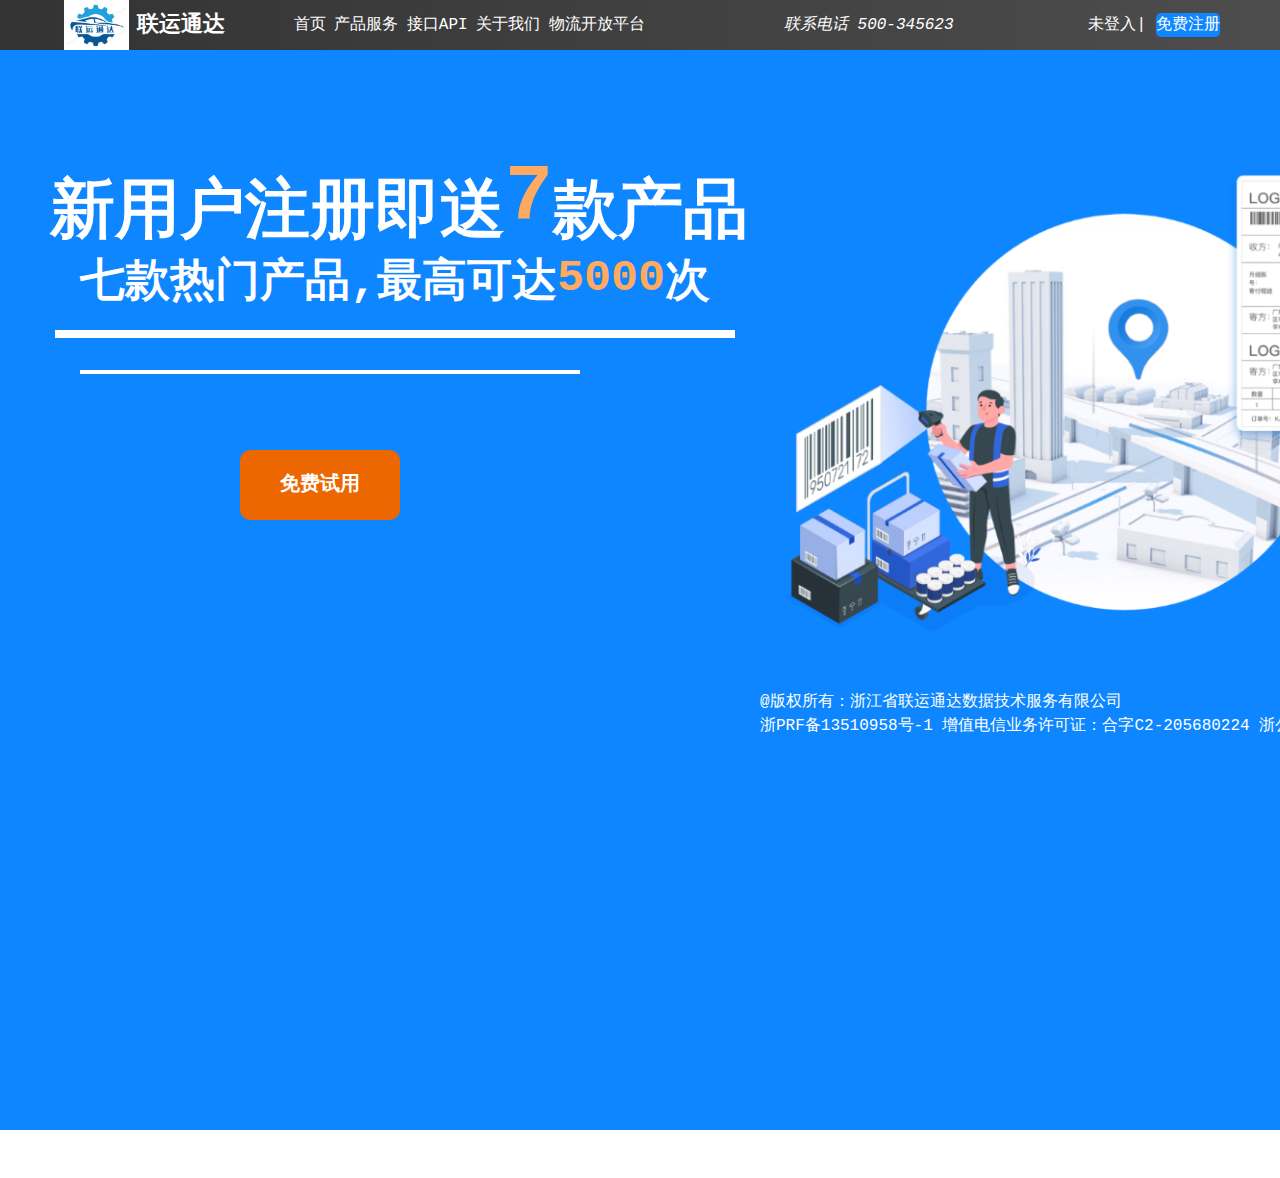
<file: html/index.html>
<!DOCTYPE html>
<html lang="en">
  <head>
    <meta charset="UTF-8" />
    <meta name="viewport" content="width=device-width, initial-scale=1.0" />
    <meta
      name="discription"
      content="快递查询接口,让物流对接更简单.联运通达API一次性对接2000家快递物流API接口. 快递鸟开放平台支持2000+快递物流查询API,18万条线路全覆盖,40多家快递面单随心打印广告"
    />
    <meta name="keywords" content="联运通达,物流,快递服务,第三类服务业" />
    <title>联运通达,世界通达</title>
    <link rel="icon" href="../favicon.ico" />
    <link
      rel="stylesheet"
      href="https://cdnjs.cloudflare.com/ajax/libs/font-awesome/6.6.0/css/all.min.css"
      integrity="sha512-Kc323vGBEqzTmouAECnVceyQqyqdsSiqLQISBL29aUW4U/M7pSPA/gEUZQqv1cwx4OnYxTxve5UMg5GT6L4JJg=="
      crossorigin="anonymous"
      referrerpolicy="no-referrer"
    />
    <link
      href="https://cdn.jsdelivr.net/npm/bootstrap@5.3.3/dist/css/bootstrap.min.css"
      rel="stylesheet"
      integrity="sha384-QWTKZyjpPEjISv5WaRU9OFeRpok6YctnYmDr5pNlyT2bRjXh0JMhjY6hW+ALEwIH"
      crossorigin="anonymous"
    />
    <link rel="preconnect" href="https://fonts.googleapis.com" />
    <link rel="preconnect" href="https://fonts.gstatic.com" crossorigin />
    <link
      href="https://fonts.googleapis.com/css2?family=Noto+Sans+SC:wght@100..900&display=swap"
      rel="stylesheet"
    />
    <link rel="stylesheet" href="../css/index.css" />
  </head>
  <body>
    <header>
      <nav class="wrapper-banner">
        <nav class="wrapper">
          <div class="air"></div>
          <div class="left">
            <div class="logo"></div>
            <div class="logo-name">联运通达</div>
          </div>
          <div class="air"></div>
          <div class="middle">
            <div class="home"><a href="javascript:;">首页</a></div>
            <div class="produceServer">
              <a href="./produceServer.html">产品服务</a>
              <div class="infomation1">
                <div class="info-1">
                  <div class="name">物流查询类</div>
                  <div class="demo1 demo">
                    <div><i class="fa-solid fa-tv"></i></div>
                    <div>
                      <p class="b">在途监控</p>
                      <p>物流订单监控,实时查询物流状态</p>
                    </div>
                  </div>
                  <div class="demo2 demo">
                    <div><i class="fa-solid fa-box"></i></div>
                    <div>
                      <p class="b">快递查询</p>
                      <p>输入单号既可获取物流最新轨迹</p>
                    </div>
                  </div>
                  <div class="demo3 demo">
                    <div><i class="fa-solid fa-map"></i></div>
                    <div>
                      <p class="b">物流查询地图版</p>
                      <p>地图上直观展示快递位置</p>
                    </div>
                  </div>
                  <div class="demo4 demo">
                    <div><i class="fa-solid fa-earth-americas"></i></div>
                    <div>
                      <p class="b">在途监控国际版 <b class="new">NEW</b></p>
                      <p>物流订单监控,实时查询物流状态</p>
                    </div>
                  </div>
                  <div class="demo5 demo">
                    <div><i class="fa-solid fa-tv"></i></div>
                    <div>
                      <p class="b">在途监控(免费版)</p>
                      <p>物流订单监控,实时查询物流状态</p>
                    </div>
                  </div>
                </div>
                <div class="info-2">
                  <div class="name">订单类</div>
                  <div class="demo1 demo">
                    <div><i class="fa-solid fa-list"></i></div>
                    <div>
                      <p class="b">电子面单</p>
                      <p>批量打印面单,支持多家快递模板</p>
                    </div>
                  </div>
                  <div class="demo2 demo">
                    <div><i class="fa-solid fa-chalkboard"></i></div>
                    <div>
                      <p class="b">预约取件</p>
                      <p>在线通知外卖员上面取件</p>
                    </div>
                  </div>
                  <div class="demo3 demo">
                    <div><i class="fa-solid fa-user-nurse"></i></div>
                    <div>
                      <p class="b">快递员上门取件</p>
                      <p>向用户提供上面取件的服务</p>
                    </div>
                  </div>
                  <div class="demo4 demo">
                    <div><i class="fa-solid fa-car"></i></div>
                    <div>
                      <p class="b">同城配</p>
                      <p>向用户提供同城配送服务</p>
                    </div>
                  </div>
                </div>
                <div class="info-3">
                  <div class="name">增值服务</div>
                  <div class="demo1 demo">
                    <div><i class="fa-solid fa-tty"></i></div>
                    <div>
                      <p class="b">物流短信</p>
                      <p>高速,稳定,专业的物流服务短信</p>
                    </div>
                  </div>
                  <div class="demo2 demo">
                    <div><i class="fa-solid fa-shirt"></i></div>
                    <div>
                      <p class="b">物流管家SaaS管理工具</p>
                      <p>专门为商家提供的物流管理工具</p>
                    </div>
                  </div>
                  <div class="demo3 demo">
                    <div><i class="fa-solid fa-user-tie"></i></div>
                    <div>
                      <p class="b">企业寄件SaaS管理工具</p>
                      <p>专为企业和商务打造的快递管理平台</p>
                    </div>
                  </div>
                  <div class="demo4 demo">
                    <div><i class="fa-solid fa-qrcode"></i></div>
                    <div>
                      <p class="b">单号识别</p>
                      <p>自动识别物流公司,返回物流编码</p>
                    </div>
                  </div>
                  <div class="demo5 demo">
                    <div><i class="fa-solid fa-map-pin"></i></div>
                    <div>
                      <p class="b">智能地址解析</p>
                      <p>智能解析地址,补全地址</p>
                    </div>
                  </div>
                  <div class="demo6 demo">
                    <div><i class="fa-solid fa-location-dot"></i></div>
                    <div>
                      <p class="b">预计到达时间</p>
                      <p>发货前,发货时,发货后时效预估</p>
                    </div>
                  </div>
                </div>
              </div>
            </div>
            <div class="API">
              <a href="./API.html">接口API</a>
              <div class="infomation2">
                <div class="info-1">
                  <div class="name">API技术文档</div>
                  <div class="wrapper">
                    <div class="a"><a href="javascript:;">参数示意图</a></div>
                    <div class="a"><a href="javascript:;">快递查询</a></div>
                    <div class="a"><a href="javascript:;">即时查询</a></div>
                    <div class="a"><a href="javascript:;">轨迹订阅</a></div>
                    <div class="a">
                      <a href="javascript:;">轨迹查询地图版</a>
                    </div>
                    <div class="a"><a href="javascript:;">筛单查询</a></div>
                    <div class="a"><a href="javascript:;">单号识别</a></div>
                    <div class="a"><a href="javascript:;">地址解析</a></div>
                  </div>
                </div>
              </div>
            </div>
            <div class="aboutUs">
              <a href="./aboutUs.html">关于我们</a>
              <div class="infomation3">
                <div class="part-1">
                  <div class="name">关于我们</div>
                  <div class="items">
                    <div>为什么选择联运通达</div>
                    <div>公司介绍</div>
                    <div>联系我们</div>
                    <div>企业动态</div>
                    <div class="items-items">
                      <div>快递大全</div>
                    </div>
                  </div>
                </div>
                <div class="part-2">
                  <div>
                    <p class="b">业务合作</p>
                    <p><b>胡先生</b> <span class="ren">150-1657-5694</span></p>
                    <p><b>李先生</b> <span class="ren">147-2684-2477</span></p>
                    <p class="b">物流渠道合作</p>
                    <p><b>张先生</b> <span class="ren">196-5487-5138</span></p>
                    <p><b>许先生</b> <span class="ren">132-5487-9564</span></p>
                  </div>
                </div>
              </div>
            </div>
            <div class="plane"><a href="javascript:;">物流开放平台</a></div>
          </div>
          <div class="air"></div>
          <div class="phone">
            <i class="fa-solid fa-phone">联系电话 500-345623</i>
          </div>
          <div class="air"></div>
          <div class="right">
            <div id="loadingBtn">
              <i class="fa-solid fa-user"></i><a href="#">未登入</a>
            </div>
            <div>|</div>
            <div class="freeToRegister"><a href="#">免费注册</a></div>
          </div>
          <div class="air"></div>
        </nav>
      </nav>
    </header>
    <main>
      <div class="main-part">
        <div class="main">
          <div class="info1">
            <div class="info1">新用户注册即送<b>7</b>款产品</div>
            <div class="info2">七款热门产品,最高可达<b>5000</b>次</div>
          </div>
          <div class="line1"></div>
          <div class="line2"></div>
          <div class="img"></div>
          <div id="freeToUse">免费试用</div>
        </div>
        <section id="loading-wrapper">
          <div class="loading">
            <div class="logoAndname">
              <div class="logo"></div>
              <div class="name">联运通达</div>
            </div>
            <div class="discription">联运通达是西湖区最具影响力的物流公司</div>
            <div class="numberAndphone">
              <div class="number">账户密码登录</div>
              <div class="phone">手机号登录</div>
            </div>
            <div class="userAndpassword">
              <input type="text" placeholder="-账户" />
              <input type="password" placeholder="-密码" />
            </div>
            <div class="autoLdAndforget">
              <div class="autoLd"><input type="checkbox" />自动登录</div>
              <div class="forget">
                <a href="./forgetPassword.html">忘记密码</a>
              </div>
            </div>
            <div class="enter-wrapper">
              <div class="enter">登录</div>
            </div>
            <div class="otherLd-img-Regisiter">
              <div class="otherLd">其他登录方式：</div>
              <div class="img">
                <i class="fa-brands fa-youtube"></i
                ><i class="fa-brands fa-bilibili"></i
                ><i class="fa-brands fa-twitch"></i>
              </div>
              <div class="Register"><a href="javacript:;">注册账户</a></div>
            </div>
          </div>

          <div class="items">
            <div class="item1">帮助</div>
            <div class="item2">隐私</div>
            <div class="item3">条款</div>
          </div>
          <div class="copyRight1">
            <p>copyright @2024联运通达技术部出品</p>
          </div>
          <div class="mainImg">
            <img src="../img/loadingIMG.jpg" alt="loadingIMG" />
          </div>
          <div class="return"><i class="fa-solid fa-left-long"></i></div>
        </section>
        <section id="loading-phone">
          <div class="loading-phone">
            <div class="logoAndname">
              <div class="logo"></div>
              <div class="name">联运通达</div>
            </div>
            <div class="discription">联运通达是西湖区最具影响力的物流公司</div>
            <div class="numberAndphone">
              <div class="number">账户密码登录</div>
              <div class="phone">手机号登录</div>
            </div>
            <div class="userAndpassword">
              <input type="text" placeholder="-手机号 +86" />
              <input type="password" placeholder="-验证码" />
              <div class="send">发送验证码</div>
            </div>
            <div class="autoLdAndforget">
              <div class="autoLd"><input type="checkbox" />自动登录</div>
              <div class="forget">
                <a href="./forgetPassword.html">忘记密码</a>
              </div>
            </div>
            <div class="enter-wrapper">
              <div class="enter">登录</div>
            </div>
            <div class="otherLd-img-Regisiter">
              <div class="otherLd">其他登录方式：</div>
              <div class="img">
                <i class="fa-brands fa-youtube"></i
                ><i class="fa-brands fa-bilibili"></i
                ><i class="fa-brands fa-twitch"></i>
              </div>
              <div class="Register"><a href="javacript:;">注册账户</a></div>
            </div>
          </div>

          <div class="items">
            <div class="item1">帮助</div>
            <div class="item2">隐私</div>
            <div class="item3">条款</div>
          </div>
          <div class="copyRight1">
            <p>copyright @2024联运通达技术部出品</p>
          </div>
          <div class="mainImg">
            <img src="../img/loadingIMG.jpg" alt="" />
          </div>
          <div class="return"><i class="fa-solid fa-left-long"></i></div>
        </section>
      </div>
    </main>
    <footer>
      <div class="copyRight">
        <div>
          @版权所有：浙江省联运通达数据技术服务有限公司
          <br />
          浙PRF备13510958号-1 增值电信业务许可证：合字C2-205680224
          浙公安备案号：4404556702993
        </div>
      </div>
    </footer>

    <script
      src="https://cdn.jsdelivr.net/npm/bootstrap@5.3.3/dist/js/bootstrap.bundle.min.js"
      integrity="sha384-YvpcrYf0tY3lHB60NNkmXc5s9fDVZLESaAA55NDzOxhy9GkcIdslK1eN7N6jIeHz"
      crossorigin="anonymous"
    ></script>
    <script src="../javascript/index.js"></script>
  </body>
</html>
</file>
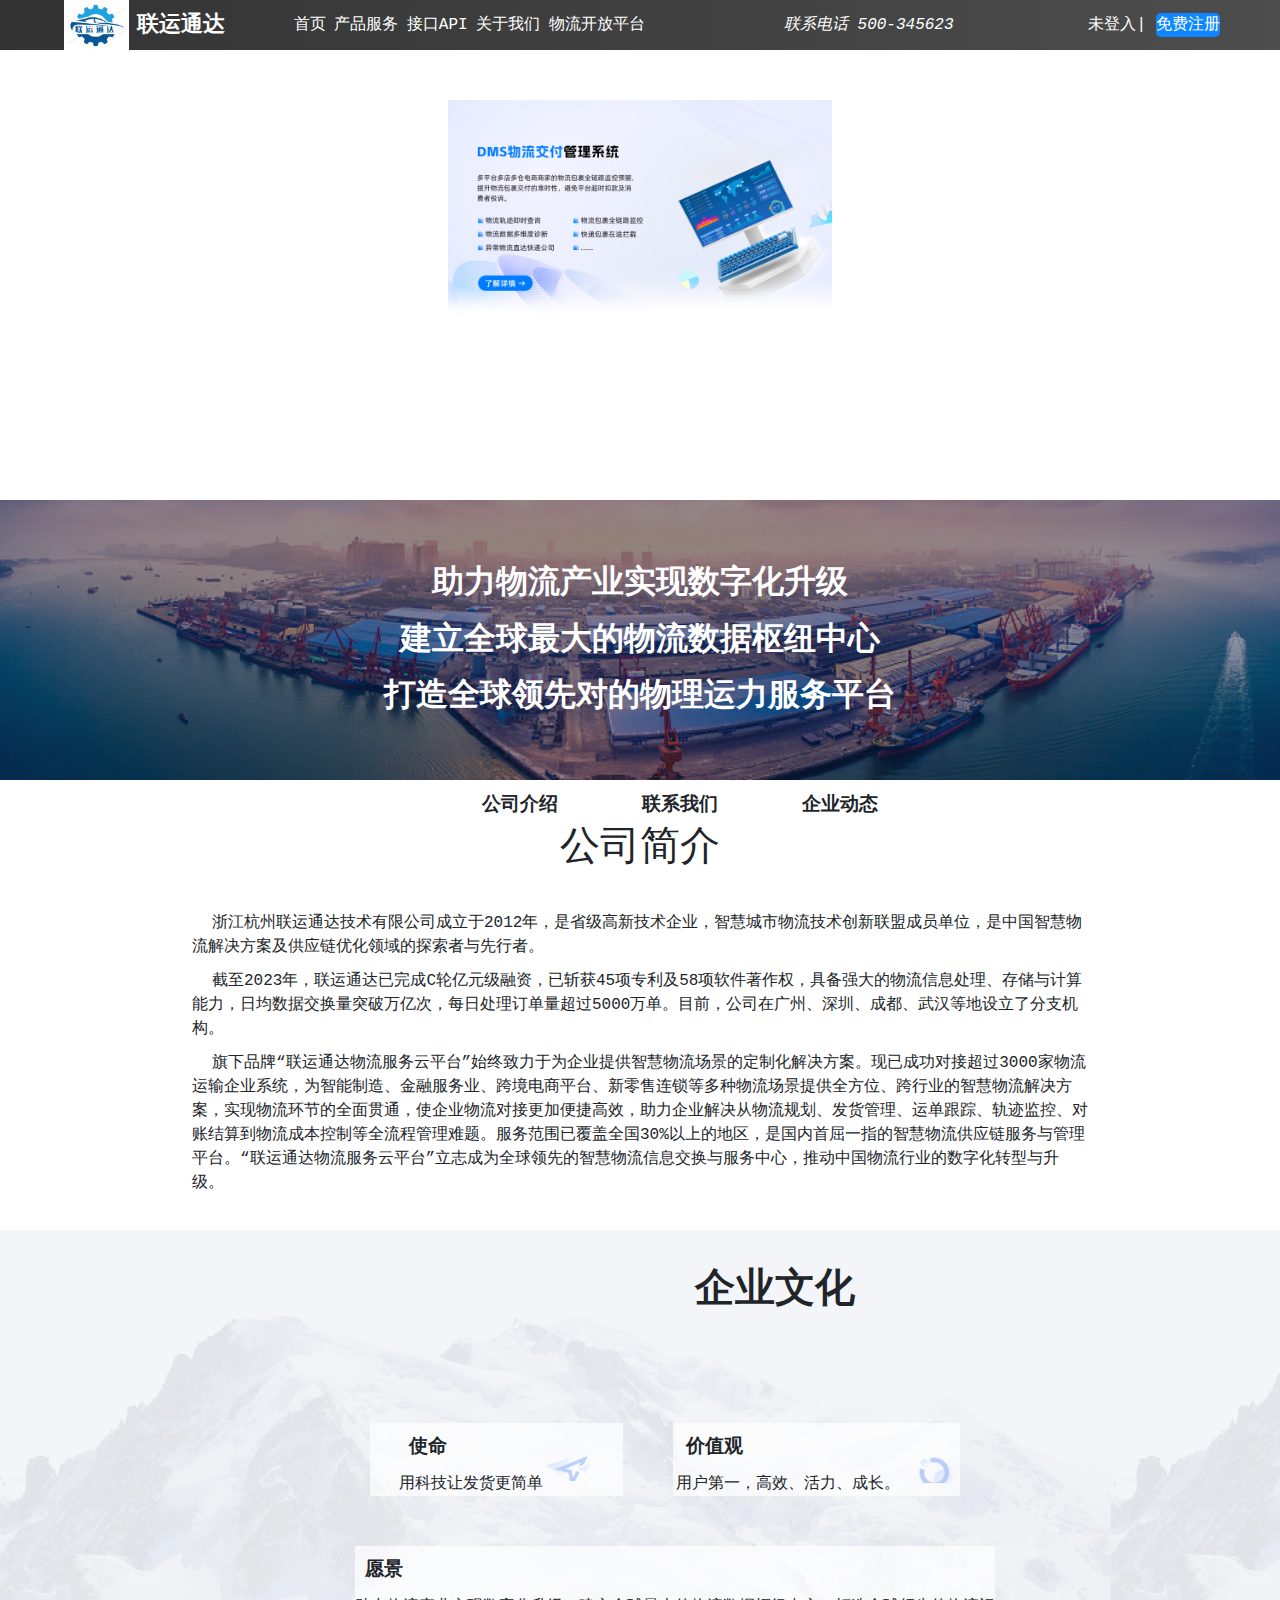
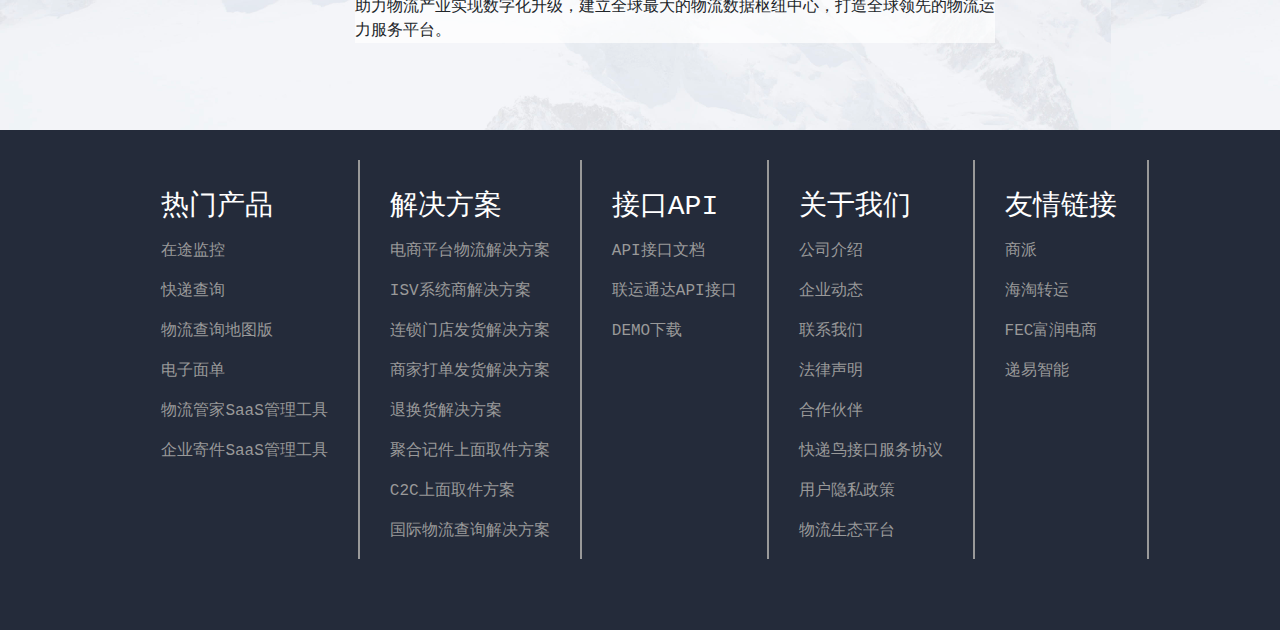
<file: html/aboutUs.html>
<!DOCTYPE html>
<html lang="en">
  <head>
    <meta charset="UTF-8" />
    <meta name="viewport" content="width=device-width, initial-scale=1.0" />
    <meta
      name="discription"
      content="快递查询接口,让物流对接更简单.联运通达API一次性对接2000家快递物流API接口. 快递鸟开放平台支持2000+快递物流查询API,18万条线路全覆盖,40多家快递面单随心打印广告"
    />
    <meta name="keywords" content="联运通达,物流,快递服务,第三类服务业" />
    <title>联运通达·关于我们</title>
    <link rel="icon" href="../favicon.ico" />
    <link
      rel="stylesheet"
      href="https://cdnjs.cloudflare.com/ajax/libs/font-awesome/6.6.0/css/all.min.css"
      integrity="sha512-Kc323vGBEqzTmouAECnVceyQqyqdsSiqLQISBL29aUW4U/M7pSPA/gEUZQqv1cwx4OnYxTxve5UMg5GT6L4JJg=="
      crossorigin="anonymous"
      referrerpolicy="no-referrer"
    />
    <link
      href="https://cdn.jsdelivr.net/npm/bootstrap@5.3.3/dist/css/bootstrap.min.css"
      rel="stylesheet"
      integrity="sha384-QWTKZyjpPEjISv5WaRU9OFeRpok6YctnYmDr5pNlyT2bRjXh0JMhjY6hW+ALEwIH"
      crossorigin="anonymous"
    />
    <link rel="preconnect" href="https://fonts.googleapis.com" />
    <link rel="preconnect" href="https://fonts.gstatic.com" crossorigin />
    <link
      href="https://fonts.googleapis.com/css2?family=Noto+Sans+SC:wght@100..900&display=swap"
      rel="stylesheet"
    />
    <link rel="stylesheet" href="../Swiper/swiper-3.4.2.min.css" />
    <link rel="stylesheet" href="../css/aboutus.css" />
  </head>
  <body>
    <header>
      <nav class="wrapper-banner">
        <nav class="wrapper">
          <div class="air"></div>
          <div class="left">
            <div class="logo"></div>
            <div class="logo-name">联运通达</div>
          </div>
          <div class="air"></div>
          <div class="middle">
            <div><a href="./index.html">首页</a></div>
            <div class="produceServer">
              <a href="./produceServer.html">产品服务</a>
              <div class="infomation1">
                <div class="info-1">
                  <div class="name">物流查询类</div>
                  <div class="demo1 demo">
                    <div><i class="fa-solid fa-tv"></i></div>
                    <div>
                      <p class="b">在途监控</p>
                      <p>物流订单监控,实时查询物流状态</p>
                    </div>
                  </div>
                  <div class="demo2 demo">
                    <div><i class="fa-solid fa-box"></i></div>
                    <div>
                      <p class="b">快递查询</p>
                      <p>输入单号既可获取物流最新轨迹</p>
                    </div>
                  </div>
                  <div class="demo3 demo">
                    <div><i class="fa-solid fa-map"></i></div>
                    <div>
                      <p class="b">物流查询地图版</p>
                      <p>地图上直观展示快递位置</p>
                    </div>
                  </div>
                  <div class="demo4 demo">
                    <div><i class="fa-solid fa-earth-americas"></i></div>
                    <div>
                      <p class="b">在途监控国际版 <b class="new">NEW</b></p>
                      <p>物流订单监控,实时查询物流状态</p>
                    </div>
                  </div>
                  <div class="demo5 demo">
                    <div><i class="fa-solid fa-tv"></i></div>
                    <div>
                      <p class="b">在途监控(免费版)</p>
                      <p>物流订单监控,实时查询物流状态</p>
                    </div>
                  </div>
                </div>
                <div class="info-2">
                  <div class="name">订单类</div>
                  <div class="demo1 demo">
                    <div><i class="fa-solid fa-list"></i></div>
                    <div>
                      <p class="b">电子面单</p>
                      <p>批量打印面单,支持多家快递模板</p>
                    </div>
                  </div>
                  <div class="demo2 demo">
                    <div><i class="fa-solid fa-chalkboard"></i></div>
                    <div>
                      <p class="b">预约取件</p>
                      <p>在线通知外卖员上面取件</p>
                    </div>
                  </div>
                  <div class="demo3 demo">
                    <div><i class="fa-solid fa-user-nurse"></i></div>
                    <div>
                      <p class="b">快递员上门取件</p>
                      <p>向用户提供上面取件的服务</p>
                    </div>
                  </div>
                  <div class="demo4 demo">
                    <div><i class="fa-solid fa-car"></i></div>
                    <div>
                      <p class="b">同城配</p>
                      <p>向用户提供同城配送服务</p>
                    </div>
                  </div>
                </div>
                <div class="info-3">
                  <div class="name">增值服务</div>
                  <div class="demo1 demo">
                    <div><i class="fa-solid fa-tty"></i></div>
                    <div>
                      <p class="b">物流短信</p>
                      <p>高速,稳定,专业的物流服务短信</p>
                    </div>
                  </div>
                  <div class="demo2 demo">
                    <div><i class="fa-solid fa-shirt"></i></div>
                    <div>
                      <p class="b">物流管家SaaS管理工具</p>
                      <p>专门为商家提供的物流管理工具</p>
                    </div>
                  </div>
                  <div class="demo3 demo">
                    <div><i class="fa-solid fa-user-tie"></i></div>
                    <div>
                      <p class="b">企业寄件SaaS管理工具</p>
                      <p>专为企业和商务打造的快递管理平台</p>
                    </div>
                  </div>
                  <div class="demo4 demo">
                    <div><i class="fa-solid fa-qrcode"></i></div>
                    <div>
                      <p class="b">单号识别</p>
                      <p>自动识别物流公司,返回物流编码</p>
                    </div>
                  </div>
                  <div class="demo5 demo">
                    <div><i class="fa-solid fa-map-pin"></i></div>
                    <div>
                      <p class="b">智能地址解析</p>
                      <p>智能解析地址,补全地址</p>
                    </div>
                  </div>
                  <div class="demo6 demo">
                    <div><i class="fa-solid fa-location-dot"></i></div>
                    <div>
                      <p class="b">预计到达时间</p>
                      <p>发货前,发货时,发货后时效预估</p>
                    </div>
                  </div>
                </div>
              </div>
            </div>
            <div class="API">
              <a href="./API.html">接口API</a>
              <div class="infomation2">
                <div class="info-1">
                  <div class="name">API技术文档</div>
                  <div class="wrapper">
                    <div class="a"><a href="javascript:;">参数示意图</a></div>
                    <div class="a"><a href="javascript:;">快递查询</a></div>
                    <div class="a"><a href="javascript:;">即时查询</a></div>
                    <div class="a"><a href="javascript:;">轨迹订阅</a></div>
                    <div class="a">
                      <a href="javascript:;">轨迹查询地图版</a>
                    </div>
                    <div class="a"><a href="javascript:;">筛单查询</a></div>
                    <div class="a"><a href="javascript:;">单号识别</a></div>
                    <div class="a"><a href="javascript:;">地址解析</a></div>
                  </div>
                </div>
              </div>
            </div>
            <div class="aboutUs">
              <a href="javascript:;">关于我们</a>
              <div class="infomation3">
                <div class="part-1">
                  <div class="name">关于我们</div>
                  <div class="items">
                    <div>为什么选择联运通达</div>
                    <div>公司介绍</div>
                    <div>联系我们</div>
                    <div>企业动态</div>
                    <div class="items-items">
                      <div>快递大全</div>
                    </div>
                  </div>
                </div>
                <div class="part-2">
                  <div>
                    <p class="b">业务合作</p>
                    <p><b>胡先生</b> <span class="ren">150-1657-5694</span></p>
                    <p><b>李先生</b> <span class="ren">147-2684-2477</span></p>
                    <p class="b">物流渠道合作</p>
                    <p><b>张先生</b> <span class="ren">196-5487-5138</span></p>
                    <p><b>许先生</b> <span class="ren">132-5487-9564</span></p>
                  </div>
                </div>
              </div>
            </div>
            <div><a href="javascript:;">物流开放平台</a></div>
          </div>
          <div class="air"></div>
          <div class="phone">
            <i class="fa-solid fa-phone">联系电话 500-345623</i>
          </div>
          <div class="air"></div>
          <div class="right">
            <div id="loadingBtn">
              <i class="fa-solid fa-user"></i><a href="#">未登入</a>
            </div>
            <div>|</div>
            <div class="freeToRegister"><a href="#">免费注册</a></div>
          </div>
          <div class="air"></div>
        </nav>
      </nav>
    </header>

    <main>
      <div class="mian-wrapper">
        <div class="part1">
          <div class="swiper">
            <div class="swiper-wrapper">
              <div class="swiper-slide">
                <div class="img">
                  <img src="../img/carousel-1.png" alt="" />
                </div>
              </div>
              <div class="swiper-slide">
                <div class="img">
                  <img src="../img/carousel-1.png" alt="" />
                </div>
              </div>
              <div class="swiper-slide">
                <div class="img">
                  <img src="../img/carousel-2.png" alt="" />
                </div>
              </div>
              <div class="swiper-slide">
                <div class="img">
                  <img src="../img/carousel-3.png" alt="" />
                </div>
              </div>
              <div class="swiper-slide">
                <div class="img">
                  <img src="../img/carousel-4.png" alt="" />
                </div>
              </div>
            </div>
          </div>
        </div>
        <div class="part2">
          <div class="wrapper">
            <div class="info"><h2>助力物流产业实现数字化升级</h2></div>
            <div class="info"><h2>建立全球最大的物流数据枢纽中心</h2></div>
            <div class="info"><h2>打造全球领先对的物理运力服务平台</h2></div>
          </div>
        </div>
        <div class="part3">
          <div class="wrapper">
            <div class="info">
              <div class="p">公司介绍</div>
              <div class="p">联系我们</div>
              <div class="p">企业动态</div>
            </div>
          </div>
        </div>
        <div class="part4">
          <div class="wrapper">
            <div class="h1">公司简介</div>
            <div class="p">
              浙江杭州联运通达技术有限公司成立于2012年，是省级高新技术企业，智慧城市物流技术创新联盟成员单位，是中国智慧物流解决方案及供应链优化领域的探索者与先行者。
            </div>
            <div class="p">
              截至2023年，联运通达已完成C轮亿元级融资，已斩获45项专利及58项软件著作权，具备强大的物流信息处理、存储与计算能力，日均数据交换量突破万亿次，每日处理订单量超过5000万单。目前，公司在广州、深圳、成都、武汉等地设立了分支机构。
            </div>
            <div class="p">
              旗下品牌“联运通达物流服务云平台”始终致力于为企业提供智慧物流场景的定制化解决方案。现已成功对接超过3000家物流运输企业系统，为智能制造、金融服务业、跨境电商平台、新零售连锁等多种物流场景提供全方位、跨行业的智慧物流解决方案，实现物流环节的全面贯通，使企业物流对接更加便捷高效，助力企业解决从物流规划、发货管理、运单跟踪、轨迹监控、对账结算到物流成本控制等全流程管理难题。服务范围已覆盖全国30%以上的地区，是国内首屈一指的智慧物流供应链服务与管理平台。“联运通达物流服务云平台”立志成为全球领先的智慧物流信息交换与服务中心，推动中国物流行业的数字化转型与升级。
            </div>
          </div>
        </div>
        <div class="part5">
          <div class="wrapper">
            <div class="h1">企业文化</div>
            <div class="info1-wrapper">
              <div class="info1">
                <div class="info">
                  <div class="title">使命</div>
                  <div class="p">用科技让发货更简单</div>
                </div>
                <img src="../img/js4.png" alt="" />
              </div>
              <div class="info1">
                <div class="info">
                  <div class="title">价值观</div>
                  <div class="p">用户第一，高效、活力、成长。</div>
                </div>
                <img src="../img/js5.png" alt="" />
              </div>
            </div>
            <div class="info2">
              <div class="info">
                <div class="title">愿景</div>
                <div class="p">
                  助力物流产业实现数字化升级，建立全球最大的物流数据枢纽中心，打造全球领先的物流运力服务平台。
                </div>
                <!-- <img src="../img/js3.png" alt="" /> -->
              </div>
            </div>
          </div>
        </div>
        <div class="part7">
          <div class="info-wrapper">
            <div class="info">
              <h3>热门产品</h3>
              <p>在途监控</p>
              <p>快递查询</p>
              <p>物流查询地图版</p>
              <p>电子面单</p>
              <p>物流管家SaaS管理工具</p>
              <p>企业寄件SaaS管理工具</p>
            </div>
            <div class="info">
              <h3>解决方案</h3>
              <p>电商平台物流解决方案</p>
              <p>ISV系统商解决方案</p>
              <p>连锁门店发货解决方案</p>
              <p>商家打单发货解决方案</p>
              <p>退换货解决方案</p>
              <p>聚合记件上面取件方案</p>
              <p>C2C上面取件方案</p>
              <p>国际物流查询解决方案</p>
            </div>
            <div class="info">
              <h3>接口API</h3>
              <p>API接口文档</p>
              <p>联运通达API接口</p>
              <p>DEMO下载</p>
            </div>
            <div class="info">
              <h3>关于我们</h3>
              <p>公司介绍</p>
              <p>企业动态</p>
              <p>联系我们</p>
              <p>法律声明</p>
              <p>合作伙伴</p>
              <p>快递鸟接口服务协议</p>
              <p>用户隐私政策</p>
              <p>物流生态平台</p>
            </div>
            <div class="info">
              <h3>友情链接</h3>
              <p>商派</p>
              <p>海淘转运</p>
              <p>FEC富润电商</p>
              <p>递易智能</p>
            </div>
          </div>
        </div>
      </div>
      <script src="../Swiper/swiper-3.4.2.min.js"></script>
      <script>
        var mySwiper = new Swiper(".swiper", {
          direction: "horizontal",
          loop: true,
          speed: 5000,
          autoplay: {
            delay: 3000,
            disableOnInteraction: false,
          },
          navigation: {
            nextEl: ".swiper-button-next",
            prevEl: ".swiper-button-prev",
          },
          pagination: {
            el: ".swiper-pagination",
            clickable: true,
          },
        });
      </script>
    </main>
  </body>
</html>
</file>
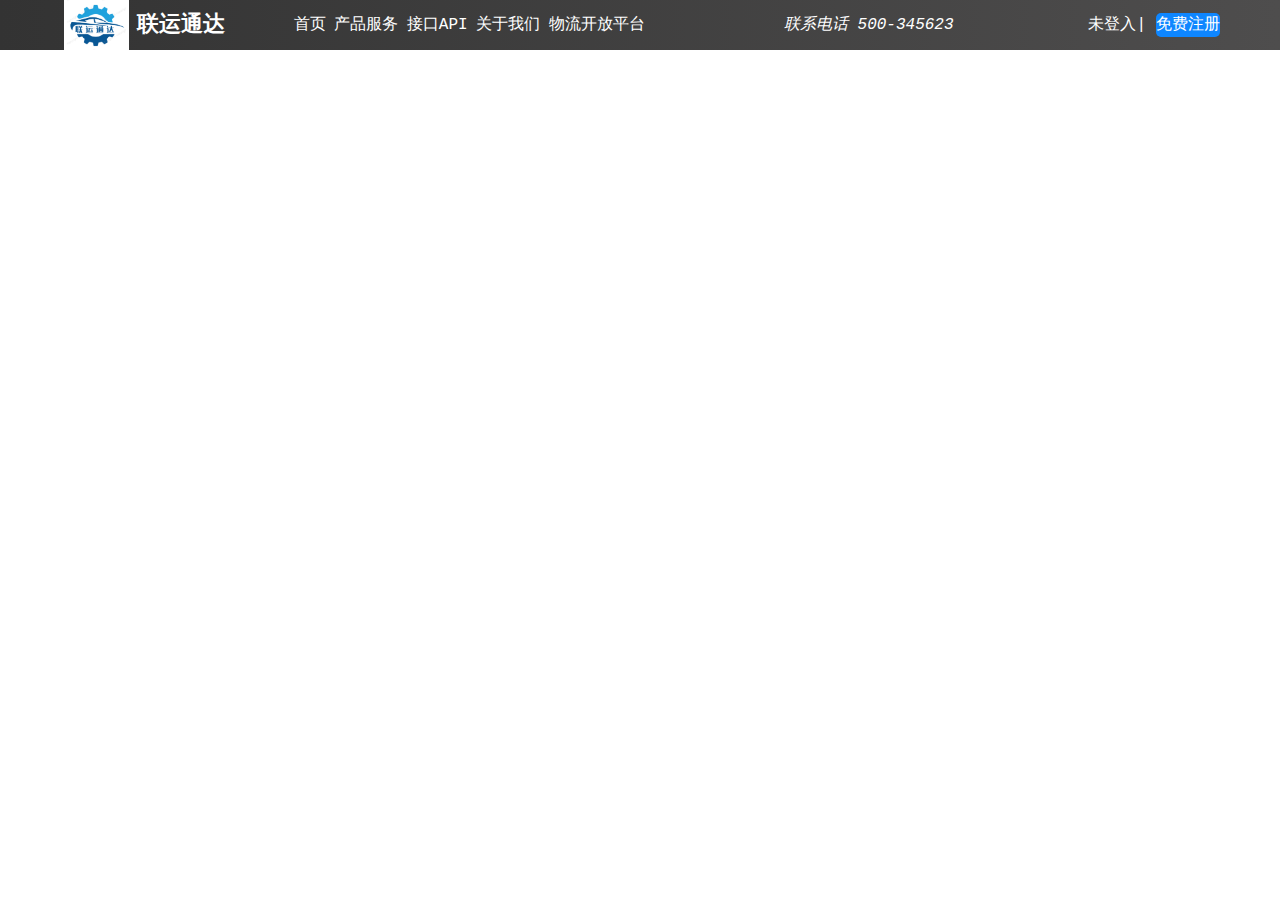
<file: html/API.html>
<!DOCTYPE html>
<html lang="en">
  <head>
    <meta charset="UTF-8" />
    <meta name="viewport" content="width=device-width, initial-scale=1.0" />
    <title>联运通达-API技术文档</title>
    <link rel="icon" href="../favicon.ico" />
    <link
      rel="stylesheet"
      href="https://cdnjs.cloudflare.com/ajax/libs/font-awesome/6.6.0/css/all.min.css"
      integrity="sha512-Kc323vGBEqzTmouAECnVceyQqyqdsSiqLQISBL29aUW4U/M7pSPA/gEUZQqv1cwx4OnYxTxve5UMg5GT6L4JJg=="
      crossorigin="anonymous"
      referrerpolicy="no-referrer"
    />
    <link
      href="https://cdn.jsdelivr.net/npm/bootstrap@5.3.3/dist/css/bootstrap.min.css"
      rel="stylesheet"
      integrity="sha384-QWTKZyjpPEjISv5WaRU9OFeRpok6YctnYmDr5pNlyT2bRjXh0JMhjY6hW+ALEwIH"
      crossorigin="anonymous"
    />
    <link rel="preconnect" href="https://fonts.googleapis.com" />
    <link rel="preconnect" href="https://fonts.gstatic.com" crossorigin />
    <link
      href="https://fonts.googleapis.com/css2?family=Noto+Sans+SC:wght@100..900&display=swap"
      rel="stylesheet"
    />
    <link rel="stylesheet" href="../css/API.css" />
  </head>
  <body>
    <header>
      <nav class="wrapper-banner">
        <nav class="wrapper">
          <div class="air"></div>
          <div class="left">
            <div class="logo"></div>
            <div class="logo-name">联运通达</div>
          </div>
          <div class="air"></div>
          <div class="middle">
            <div><a href="./index.html">首页</a></div>
            <div class="produceServer">
              <a href="./produceServer.html">产品服务</a>
              <div class="infomation1">
                <div class="info-1">
                  <div class="name">物流查询类</div>
                  <div class="demo1 demo">
                    <div><i class="fa-solid fa-tv"></i></div>
                    <div>
                      <p class="b">在途监控</p>
                      <p>物流订单监控,实时查询物流状态</p>
                    </div>
                  </div>
                  <div class="demo2 demo">
                    <div><i class="fa-solid fa-box"></i></div>
                    <div>
                      <p class="b">快递查询</p>
                      <p>输入单号既可获取物流最新轨迹</p>
                    </div>
                  </div>
                  <div class="demo3 demo">
                    <div><i class="fa-solid fa-map"></i></div>
                    <div>
                      <p class="b">物流查询地图版</p>
                      <p>地图上直观展示快递位置</p>
                    </div>
                  </div>
                  <div class="demo4 demo">
                    <div><i class="fa-solid fa-earth-americas"></i></div>
                    <div>
                      <p class="b">在途监控国际版 <b class="new">NEW</b></p>
                      <p>物流订单监控,实时查询物流状态</p>
                    </div>
                  </div>
                  <div class="demo5 demo">
                    <div><i class="fa-solid fa-tv"></i></div>
                    <div>
                      <p class="b">在途监控(免费版)</p>
                      <p>物流订单监控,实时查询物流状态</p>
                    </div>
                  </div>
                </div>
                <div class="info-2">
                  <div class="name">订单类</div>
                  <div class="demo1 demo">
                    <div><i class="fa-solid fa-list"></i></div>
                    <div>
                      <p class="b">电子面单</p>
                      <p>批量打印面单,支持多家快递模板</p>
                    </div>
                  </div>
                  <div class="demo2 demo">
                    <div><i class="fa-solid fa-chalkboard"></i></div>
                    <div>
                      <p class="b">预约取件</p>
                      <p>在线通知外卖员上面取件</p>
                    </div>
                  </div>
                  <div class="demo3 demo">
                    <div><i class="fa-solid fa-user-nurse"></i></div>
                    <div>
                      <p class="b">快递员上门取件</p>
                      <p>向用户提供上面取件的服务</p>
                    </div>
                  </div>
                  <div class="demo4 demo">
                    <div><i class="fa-solid fa-car"></i></div>
                    <div>
                      <p class="b">同城配</p>
                      <p>向用户提供同城配送服务</p>
                    </div>
                  </div>
                </div>
                <div class="info-3">
                  <div class="name">增值服务</div>
                  <div class="demo1 demo">
                    <div><i class="fa-solid fa-tty"></i></div>
                    <div>
                      <p class="b">物流短信</p>
                      <p>高速,稳定,专业的物流服务短信</p>
                    </div>
                  </div>
                  <div class="demo2 demo">
                    <div><i class="fa-solid fa-shirt"></i></div>
                    <div>
                      <p class="b">物流管家SaaS管理工具</p>
                      <p>专门为商家提供的物流管理工具</p>
                    </div>
                  </div>
                  <div class="demo3 demo">
                    <div><i class="fa-solid fa-user-tie"></i></div>
                    <div>
                      <p class="b">企业寄件SaaS管理工具</p>
                      <p>专为企业和商务打造的快递管理平台</p>
                    </div>
                  </div>
                  <div class="demo4 demo">
                    <div><i class="fa-solid fa-qrcode"></i></div>
                    <div>
                      <p class="b">单号识别</p>
                      <p>自动识别物流公司,返回物流编码</p>
                    </div>
                  </div>
                  <div class="demo5 demo">
                    <div><i class="fa-solid fa-map-pin"></i></div>
                    <div>
                      <p class="b">智能地址解析</p>
                      <p>智能解析地址,补全地址</p>
                    </div>
                  </div>
                  <div class="demo6 demo">
                    <div><i class="fa-solid fa-location-dot"></i></div>
                    <div>
                      <p class="b">预计到达时间</p>
                      <p>发货前,发货时,发货后时效预估</p>
                    </div>
                  </div>
                </div>
              </div>
            </div>
            <div class="API">
              <a href="javascript:;">接口API</a>
              <div class="infomation2">
                <div class="info-1">
                  <div class="name">API技术文档</div>
                  <div class="wrapper">
                    <div class="a"><a href="javascript:;">参数示意图</a></div>
                    <div class="a"><a href="javascript:;">快递查询</a></div>
                    <div class="a"><a href="javascript:;">即时查询</a></div>
                    <div class="a"><a href="javascript:;">轨迹订阅</a></div>
                    <div class="a">
                      <a href="javascript:;">轨迹查询地图版</a>
                    </div>
                    <div class="a"><a href="javascript:;">筛单查询</a></div>
                    <div class="a"><a href="javascript:;">单号识别</a></div>
                    <div class="a"><a href="javascript:;">地址解析</a></div>
                  </div>
                </div>
              </div>
            </div>
            <div class="aboutUs">
              <a href="./aboutUs.html">关于我们</a>
              <div class="infomation3">
                <div class="part-1">
                  <div class="name">关于我们</div>
                  <div class="items">
                    <div>为什么选择联运通达</div>
                    <div>公司介绍</div>
                    <div>联系我们</div>
                    <div>企业动态</div>
                    <div class="items-items">
                      <div>快递大全</div>
                    </div>
                  </div>
                </div>
                <div class="part-2">
                  <div>
                    <p class="b">业务合作</p>
                    <p><b>胡先生</b> <span class="ren">150-1657-5694</span></p>
                    <p><b>李先生</b> <span class="ren">147-2684-2477</span></p>
                    <p class="b">物流渠道合作</p>
                    <p><b>张先生</b> <span class="ren">196-5487-5138</span></p>
                    <p><b>许先生</b> <span class="ren">132-5487-9564</span></p>
                  </div>
                </div>
              </div>
            </div>
            <div><a href="javascript:;">物流开放平台</a></div>
          </div>
          <div class="air"></div>
          <div class="phone">
            <i class="fa-solid fa-phone">联系电话 500-345623</i>
          </div>
          <div class="air"></div>
          <div class="right">
            <div id="loadingBtn">
              <i class="fa-solid fa-user"></i><a href="#">未登入</a>
            </div>
            <div>|</div>
            <div class="freeToRegister"><a href="#">免费注册</a></div>
          </div>
          <div class="air"></div>
        </nav>
      </nav>
    </header>
    <main>
      <section class="wrapper">
        <iframe src="../document/技术文档.pdf" frameborder="0"></iframe>
      </section>
    </main>
  </body>
</html>
</file>
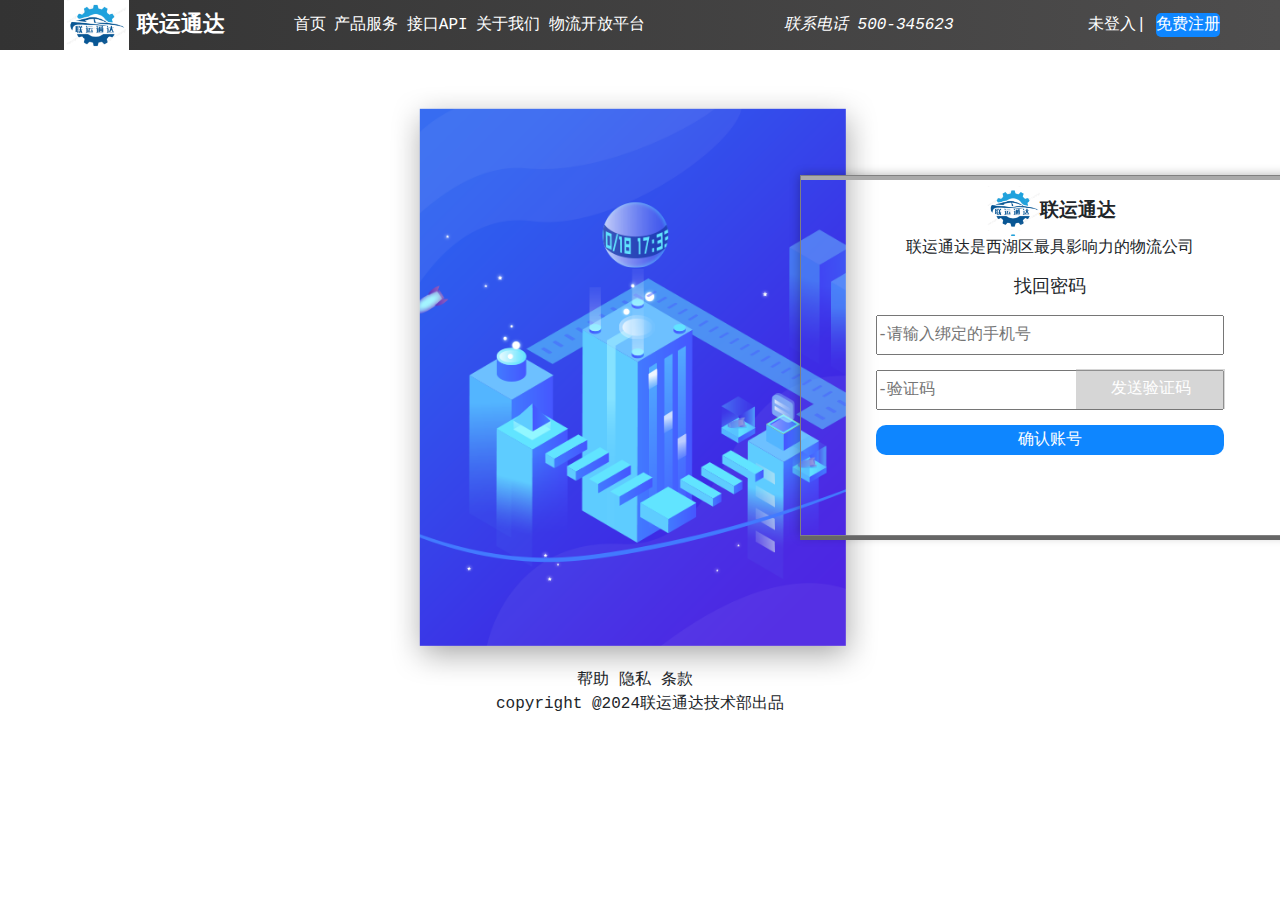
<file: html/forgetPassword.html>
<!DOCTYPE html>
<html lang="en">
  <head>
    <meta charset="UTF-8" />
    <meta name="viewport" content="width=device-width, initial-scale=1.0" />
    <title>联运通达-找回密码</title>
    <link rel="icon" href="../favicon.ico" />
    <link
      rel="stylesheet"
      href="https://cdnjs.cloudflare.com/ajax/libs/font-awesome/6.6.0/css/all.min.css"
      integrity="sha512-Kc323vGBEqzTmouAECnVceyQqyqdsSiqLQISBL29aUW4U/M7pSPA/gEUZQqv1cwx4OnYxTxve5UMg5GT6L4JJg=="
      crossorigin="anonymous"
      referrerpolicy="no-referrer"
    />
    <link
      href="https://cdn.jsdelivr.net/npm/bootstrap@5.3.3/dist/css/bootstrap.min.css"
      rel="stylesheet"
      integrity="sha384-QWTKZyjpPEjISv5WaRU9OFeRpok6YctnYmDr5pNlyT2bRjXh0JMhjY6hW+ALEwIH"
      crossorigin="anonymous"
    />
    <link rel="preconnect" href="https://fonts.googleapis.com" />
    <link rel="preconnect" href="https://fonts.gstatic.com" crossorigin />
    <link
      href="https://fonts.googleapis.com/css2?family=Noto+Sans+SC:wght@100..900&display=swap"
      rel="stylesheet"
    />
    <link rel="stylesheet" href="../css/forgetPassword.css" />
  </head>
  <body>
    <header>
      <nav class="wrapper-banner">
        <nav class="wrapper">
          <div class="air"></div>
          <div class="left">
            <div class="logo"></div>
            <div class="logo-name">联运通达</div>
          </div>
          <div class="air"></div>
          <div class="middle">
            <div class="home"><a href="javascript:;">首页</a></div>
            <div class="produceServer">
              <a href="javascript:;">产品服务</a>
              <div class="infomation1">
                <div class="info-1">
                  <div class="name">物流查询类</div>
                  <div class="demo1 demo">
                    <div><i class="fa-solid fa-tv"></i></div>
                    <div>
                      <p class="b">在途监控</p>
                      <p>物流订单监控,实时查询物流状态</p>
                    </div>
                  </div>
                  <div class="demo2 demo">
                    <div><i class="fa-solid fa-box"></i></div>
                    <div>
                      <p class="b">快递查询</p>
                      <p>输入单号既可获取物流最新轨迹</p>
                    </div>
                  </div>
                  <div class="demo3 demo">
                    <div><i class="fa-solid fa-map"></i></div>
                    <div>
                      <p class="b">物流查询地图版</p>
                      <p>地图上直观展示快递位置</p>
                    </div>
                  </div>
                  <div class="demo4 demo">
                    <div><i class="fa-solid fa-earth-americas"></i></div>
                    <div>
                      <p class="b">在途监控国际版 <b class="new">NEW</b></p>
                      <p>物流订单监控,实时查询物流状态</p>
                    </div>
                  </div>
                  <div class="demo5 demo">
                    <div><i class="fa-solid fa-tv"></i></div>
                    <div>
                      <p class="b">在途监控(免费版)</p>
                      <p>物流订单监控,实时查询物流状态</p>
                    </div>
                  </div>
                </div>
                <div class="info-2">
                  <div class="name">订单类</div>
                  <div class="demo1 demo">
                    <div><i class="fa-solid fa-list"></i></div>
                    <div>
                      <p class="b">电子面单</p>
                      <p>批量打印面单,支持多家快递模板</p>
                    </div>
                  </div>
                  <div class="demo2 demo">
                    <div><i class="fa-solid fa-chalkboard"></i></div>
                    <div>
                      <p class="b">预约取件</p>
                      <p>在线通知外卖员上面取件</p>
                    </div>
                  </div>
                  <div class="demo3 demo">
                    <div><i class="fa-solid fa-user-nurse"></i></div>
                    <div>
                      <p class="b">快递员上门取件</p>
                      <p>向用户提供上面取件的服务</p>
                    </div>
                  </div>
                  <div class="demo4 demo">
                    <div><i class="fa-solid fa-car"></i></div>
                    <div>
                      <p class="b">同城配</p>
                      <p>向用户提供同城配送服务</p>
                    </div>
                  </div>
                </div>
                <div class="info-3">
                  <div class="name">增值服务</div>
                  <div class="demo1 demo">
                    <div><i class="fa-solid fa-tty"></i></div>
                    <div>
                      <p class="b">物流短信</p>
                      <p>高速,稳定,专业的物流服务短信</p>
                    </div>
                  </div>
                  <div class="demo2 demo">
                    <div><i class="fa-solid fa-shirt"></i></div>
                    <div>
                      <p class="b">物流管家SaaS管理工具</p>
                      <p>专门为商家提供的物流管理工具</p>
                    </div>
                  </div>
                  <div class="demo3 demo">
                    <div><i class="fa-solid fa-user-tie"></i></div>
                    <div>
                      <p class="b">企业寄件SaaS管理工具</p>
                      <p>专为企业和商务打造的快递管理平台</p>
                    </div>
                  </div>
                  <div class="demo4 demo">
                    <div><i class="fa-solid fa-qrcode"></i></div>
                    <div>
                      <p class="b">单号识别</p>
                      <p>自动识别物流公司,返回物流编码</p>
                    </div>
                  </div>
                  <div class="demo5 demo">
                    <div><i class="fa-solid fa-map-pin"></i></div>
                    <div>
                      <p class="b">智能地址解析</p>
                      <p>智能解析地址,补全地址</p>
                    </div>
                  </div>
                  <div class="demo6 demo">
                    <div><i class="fa-solid fa-location-dot"></i></div>
                    <div>
                      <p class="b">预计到达时间</p>
                      <p>发货前,发货时,发货后时效预估</p>
                    </div>
                  </div>
                </div>
              </div>
            </div>
            <div class="API">
              <a href="javascript:;">接口API</a>
              <div class="infomation2">
                <div class="info-1">
                  <div class="name">API技术文档</div>
                  <div class="wrapper">
                    <div class="a"><a href="javascript:;">参数示意图</a></div>
                    <div class="a"><a href="javascript:;">快递查询</a></div>
                    <div class="a"><a href="javascript:;">即时查询</a></div>
                    <div class="a"><a href="javascript:;">轨迹订阅</a></div>
                    <div class="a">
                      <a href="javascript:;">轨迹查询地图版</a>
                    </div>
                    <div class="a"><a href="javascript:;">筛单查询</a></div>
                    <div class="a"><a href="javascript:;">单号识别</a></div>
                    <div class="a"><a href="javascript:;">地址解析</a></div>
                  </div>
                </div>
              </div>
            </div>
            <div class="aboutUs">
              <a href="./aboutUs.html">关于我们</a>
              <div class="infomation3">
                <div class="part-1">
                  <div class="name">关于我们</div>
                  <div class="items">
                    <div>为什么选择快递鸟</div>
                    <div>公司介绍</div>
                    <div>联系我们</div>
                    <div>企业动态</div>
                    <div class="items-items">
                      <div>快递大全</div>
                    </div>
                  </div>
                </div>
                <div class="part-2">
                  <div>
                    <p class="b">业务合作</p>
                    <p><b>胡先生</b> <span class="ren">150-1657-5694</span></p>
                    <p><b>李先生</b> <span class="ren">147-2684-2477</span></p>
                    <p class="b">物流渠道合作</p>
                    <p><b>张先生</b> <span class="ren">196-5487-5138</span></p>
                    <p><b>许先生</b> <span class="ren">132-5487-9564</span></p>
                  </div>
                </div>
              </div>
            </div>
            <div class="plane"><a href="javascript:;">物流开放平台</a></div>
          </div>
          <div class="air"></div>
          <div class="phone">
            <i class="fa-solid fa-phone">联系电话 500-345623</i>
          </div>
          <div class="air"></div>
          <div class="right">
            <div id="loadingBtn">
              <i class="fa-solid fa-user"></i><a href="#">未登入</a>
            </div>
            <div>|</div>
            <div class="freeToRegister"><a href="#">免费注册</a></div>
          </div>
          <div class="air"></div>
        </nav>
      </nav>
    </header>
    <main>
      <section id="loading-phone">
        <div class="loading-phone">
          <div class="logoAndname">
            <div class="logo"></div>
            <div class="name">联运通达</div>
          </div>
          <div class="discription">联运通达是西湖区最具影响力的物流公司</div>
          <div class="numberAndphone">
            <div class="number">找回密码</div>
          </div>
          <div class="userAndpassword">
            <input type="text" placeholder="-请输入绑定的手机号" />
            <input type="password" placeholder="-验证码" />
            <div class="send">发送验证码</div>
          </div>
          <div class="enter-wrapper">
            <div class="enter-1">确认账号</div>
          </div>
        </div>

        <div class="password-setting">
          <div class="logoAndname">
            <div class="logo"></div>
            <div class="name">联运通达</div>
          </div>
          <div class="discription">联运通达是西湖区最具影响力的物流公司</div>
          <div class="numberAndphone">
            <div class="number">重置新密码</div>
          </div>
          <div class="userAndpassword">
            <input id="password-1" type="text" placeholder="请输入新的密码" />
            <input
              id="password-2"
              type="password"
              placeholder="请再次输入密码"
            />
          </div>
          <div class="enter-wrapper">
            <div class="enter-2">确认密码</div>
          </div>
        </div>

        <div class="items">
          <div class="item1">帮助</div>
          <div class="item2">隐私</div>
          <div class="item3">条款</div>
        </div>
        <div class="copyRight1">
          <p>copyright @2024联运通达技术部出品</p>
        </div>
        <div class="mainImg">
          <img height="600px" src="../img/forgetPassword.png" alt="" />
        </div>
      </section>
    </main>
    <script src="https://code.jquery.com/jquery-3.6.0.min.js"></script>
    <script src="../javascript/forgetPassword.js"></script>
  </body>
</html>
</file>
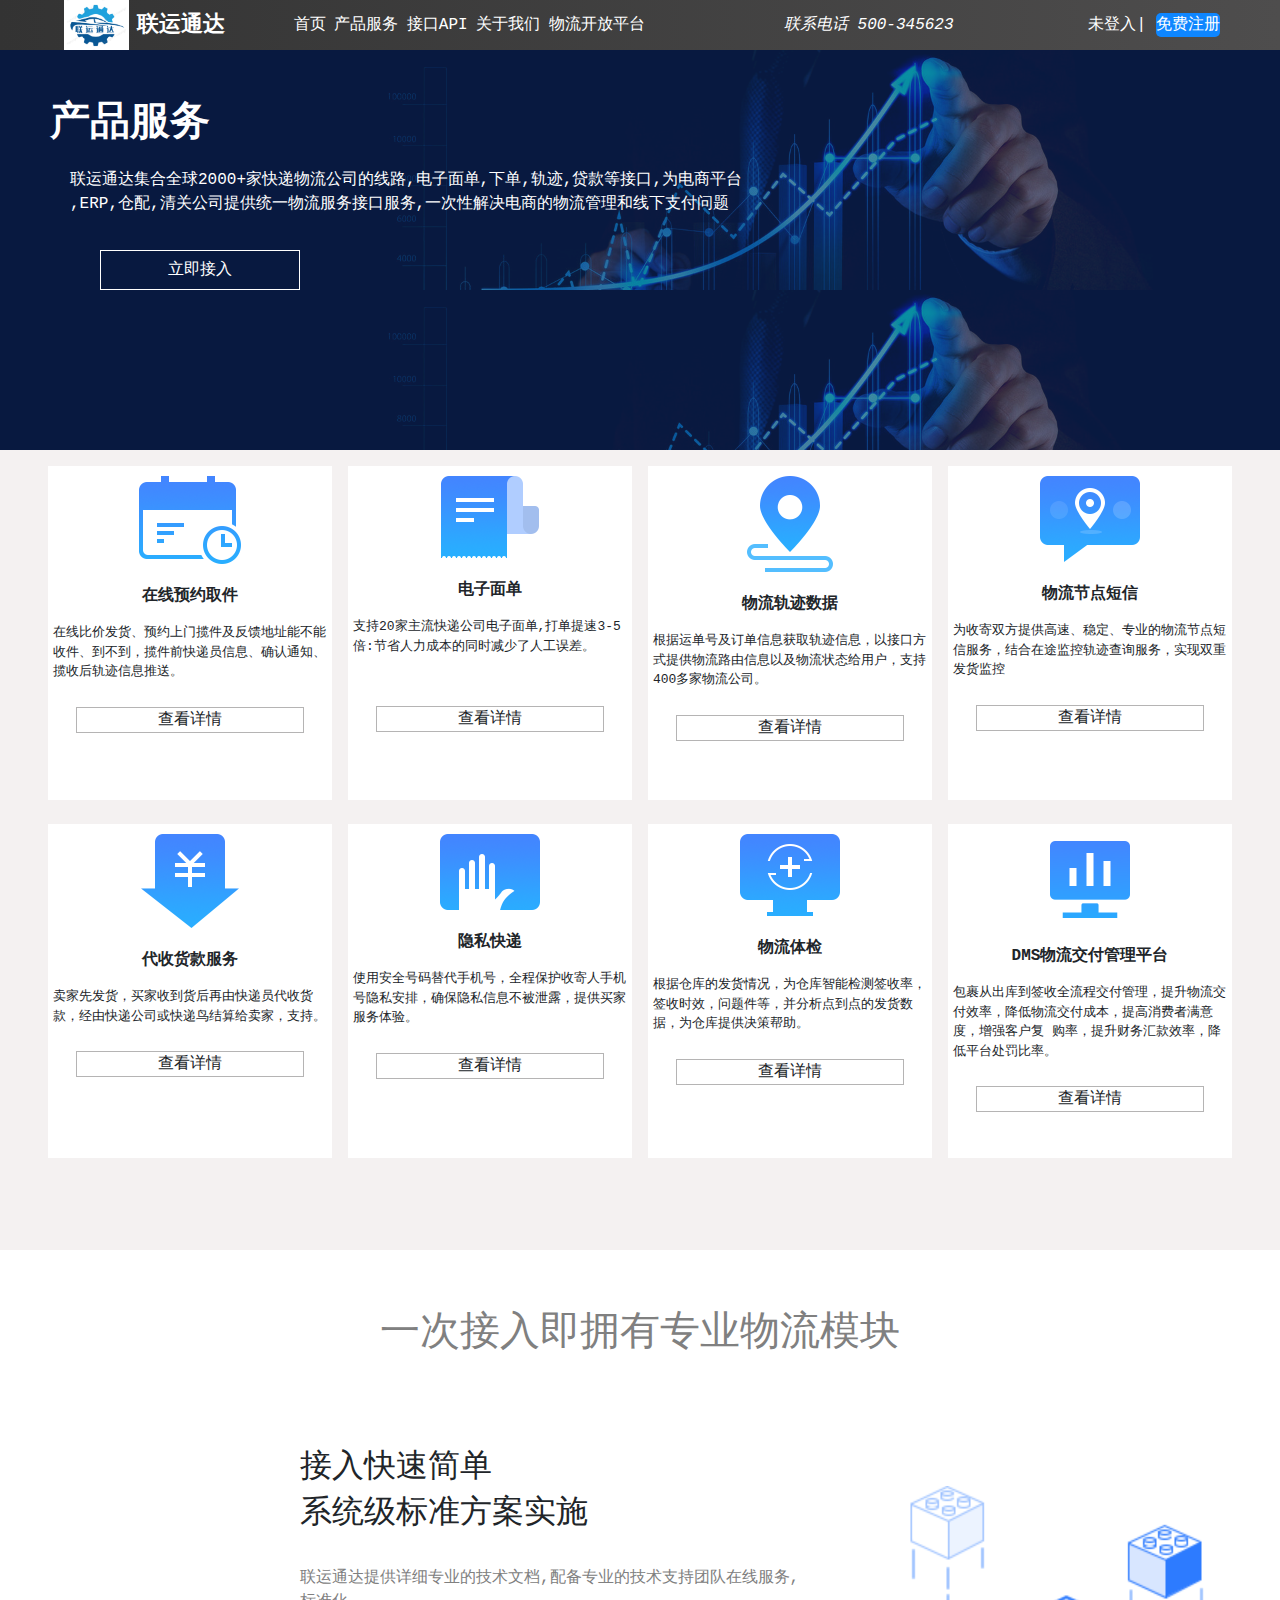
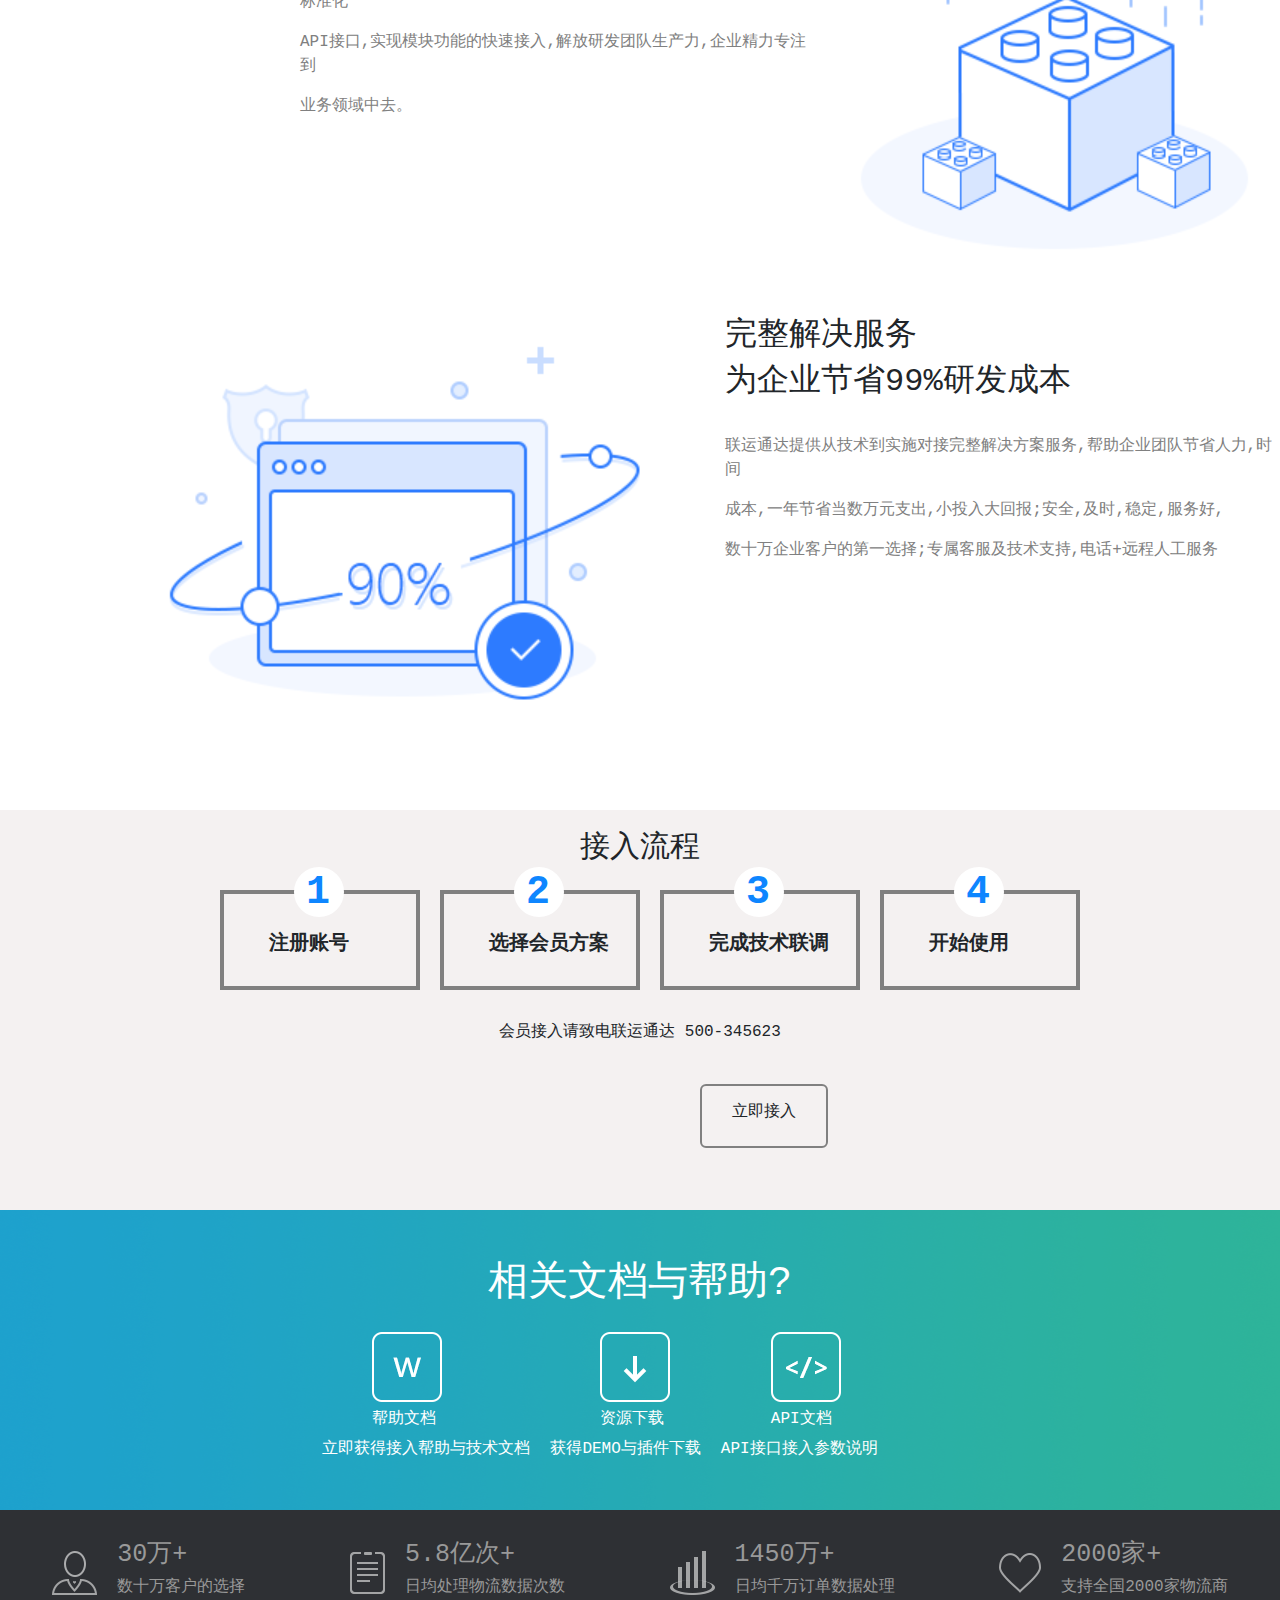
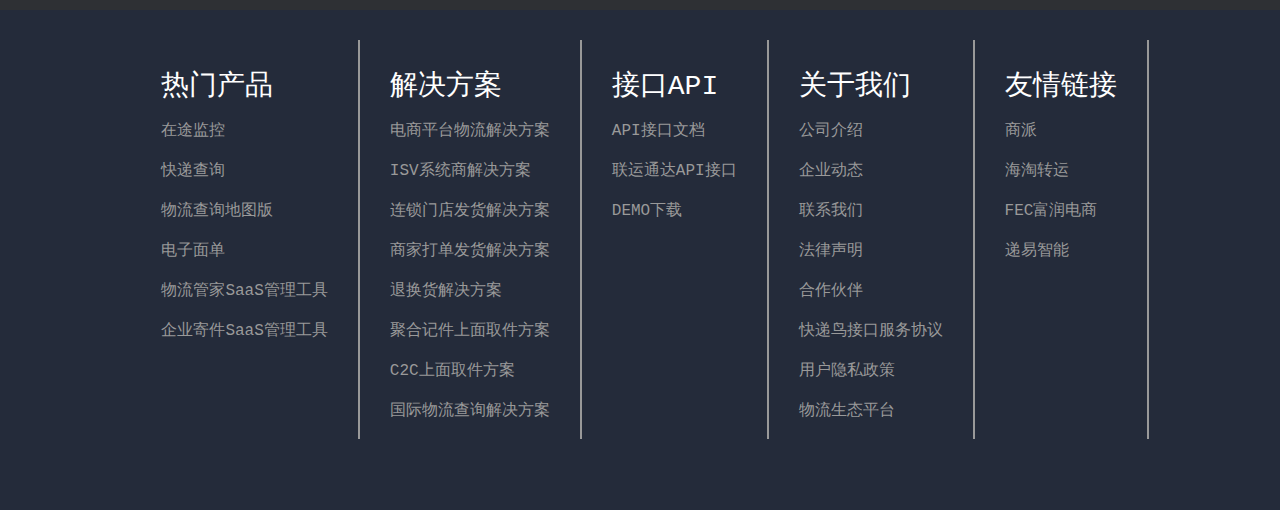
<file: html/produceServer.html>
<!DOCTYPE html>
<html lang="en">
  <head>
    <meta charset="UTF-8" />
    <meta name="viewport" content="width=device-width, initial-scale=1.0" />
    <title>联运通达·产品服务</title>
    <link rel="icon" href="../favicon.ico" />
    <link
      rel="stylesheet"
      href="https://cdnjs.cloudflare.com/ajax/libs/font-awesome/6.6.0/css/all.min.css"
      integrity="sha512-Kc323vGBEqzTmouAECnVceyQqyqdsSiqLQISBL29aUW4U/M7pSPA/gEUZQqv1cwx4OnYxTxve5UMg5GT6L4JJg=="
      crossorigin="anonymous"
      referrerpolicy="no-referrer"
    />
    <link
      href="https://cdn.jsdelivr.net/npm/bootstrap@5.3.3/dist/css/bootstrap.min.css"
      rel="stylesheet"
      integrity="sha384-QWTKZyjpPEjISv5WaRU9OFeRpok6YctnYmDr5pNlyT2bRjXh0JMhjY6hW+ALEwIH"
      crossorigin="anonymous"
    />
    <link rel="preconnect" href="https://fonts.googleapis.com" />
    <link rel="preconnect" href="https://fonts.gstatic.com" crossorigin />
    <link
      href="https://fonts.googleapis.com/css2?family=Noto+Sans+SC:wght@100..900&display=swap"
      rel="stylesheet"
    />
    <link rel="stylesheet" href="../css/produceServer.css" />
  </head>
  <body>
    <header>
      <nav class="wrapper-banner">
        <nav class="wrapper">
          <div class="air"></div>
          <div class="left">
            <div class="logo"></div>
            <div class="logo-name">联运通达</div>
          </div>
          <div class="air"></div>
          <div class="middle">
            <div class="home"><a href="./index.html">首页</a></div>
            <div class="produceServer">
              <a href="javascript:;">产品服务</a>
              <div class="infomation1">
                <div class="info-1">
                  <div class="name">物流查询类</div>
                  <div class="demo1 demo">
                    <div><i class="fa-solid fa-tv"></i></div>
                    <div>
                      <p class="b">在途监控</p>
                      <p>物流订单监控,实时查询物流状态</p>
                    </div>
                  </div>
                  <div class="demo2 demo">
                    <div><i class="fa-solid fa-box"></i></div>
                    <div>
                      <p class="b">快递查询</p>
                      <p>输入单号既可获取物流最新轨迹</p>
                    </div>
                  </div>
                  <div class="demo3 demo">
                    <div><i class="fa-solid fa-map"></i></div>
                    <div>
                      <p class="b">物流查询地图版</p>
                      <p>地图上直观展示快递位置</p>
                    </div>
                  </div>
                  <div class="demo4 demo">
                    <div><i class="fa-solid fa-earth-americas"></i></div>
                    <div>
                      <p class="b">在途监控国际版 <b class="new">NEW</b></p>
                      <p>物流订单监控,实时查询物流状态</p>
                    </div>
                  </div>
                  <div class="demo5 demo">
                    <div><i class="fa-solid fa-tv"></i></div>
                    <div>
                      <p class="b">在途监控(免费版)</p>
                      <p>物流订单监控,实时查询物流状态</p>
                    </div>
                  </div>
                </div>
                <div class="info-2">
                  <div class="name">订单类</div>
                  <div class="demo1 demo">
                    <div><i class="fa-solid fa-list"></i></div>
                    <div>
                      <p class="b">电子面单</p>
                      <p>批量打印面单,支持多家快递模板</p>
                    </div>
                  </div>
                  <div class="demo2 demo">
                    <div><i class="fa-solid fa-chalkboard"></i></div>
                    <div>
                      <p class="b">预约取件</p>
                      <p>在线通知外卖员上面取件</p>
                    </div>
                  </div>
                  <div class="demo3 demo">
                    <div><i class="fa-solid fa-user-nurse"></i></div>
                    <div>
                      <p class="b">快递员上门取件</p>
                      <p>向用户提供上面取件的服务</p>
                    </div>
                  </div>
                  <div class="demo4 demo">
                    <div><i class="fa-solid fa-car"></i></div>
                    <div>
                      <p class="b">同城配</p>
                      <p>向用户提供同城配送服务</p>
                    </div>
                  </div>
                </div>
                <div class="info-3">
                  <div class="name">增值服务</div>
                  <div class="demo1 demo">
                    <div><i class="fa-solid fa-tty"></i></div>
                    <div>
                      <p class="b">物流短信</p>
                      <p>高速,稳定,专业的物流服务短信</p>
                    </div>
                  </div>
                  <div class="demo2 demo">
                    <div><i class="fa-solid fa-shirt"></i></div>
                    <div>
                      <p class="b">物流管家SaaS管理工具</p>
                      <p>专门为商家提供的物流管理工具</p>
                    </div>
                  </div>
                  <div class="demo3 demo">
                    <div><i class="fa-solid fa-user-tie"></i></div>
                    <div>
                      <p class="b">企业寄件SaaS管理工具</p>
                      <p>专为企业和商务打造的快递管理平台</p>
                    </div>
                  </div>
                  <div class="demo4 demo">
                    <div><i class="fa-solid fa-qrcode"></i></div>
                    <div>
                      <p class="b">单号识别</p>
                      <p>自动识别物流公司,返回物流编码</p>
                    </div>
                  </div>
                  <div class="demo5 demo">
                    <div><i class="fa-solid fa-map-pin"></i></div>
                    <div>
                      <p class="b">智能地址解析</p>
                      <p>智能解析地址,补全地址</p>
                    </div>
                  </div>
                  <div class="demo6 demo">
                    <div><i class="fa-solid fa-location-dot"></i></div>
                    <div>
                      <p class="b">预计到达时间</p>
                      <p>发货前,发货时,发货后时效预估</p>
                    </div>
                  </div>
                </div>
              </div>
            </div>
            <div class="API">
              <a href="./API.html">接口API</a>
              <div class="infomation2">
                <div class="info-1">
                  <div class="name">API技术文档</div>
                  <div class="wrapper">
                    <div class="a"><a href="javascript:;">参数示意图</a></div>
                    <div class="a"><a href="javascript:;">快递查询</a></div>
                    <div class="a"><a href="javascript:;">即时查询</a></div>
                    <div class="a"><a href="javascript:;">轨迹订阅</a></div>
                    <div class="a">
                      <a href="javascript:;">轨迹查询地图版</a>
                    </div>
                    <div class="a"><a href="javascript:;">筛单查询</a></div>
                    <div class="a"><a href="javascript:;">单号识别</a></div>
                    <div class="a"><a href="javascript:;">地址解析</a></div>
                  </div>
                </div>
              </div>
            </div>
            <div class="aboutUs">
              <a href="./aboutUs.html">关于我们</a>
              <div class="infomation3">
                <div class="part-1">
                  <div class="name">关于我们</div>
                  <div class="items">
                    <div>为什么选择联运通达</div>
                    <div>公司介绍</div>
                    <div>联系我们</div>
                    <div>企业动态</div>
                    <div class="items-items">
                      <div>快递大全</div>
                    </div>
                  </div>
                </div>
                <div class="part-2">
                  <div>
                    <p class="b">业务合作</p>
                    <p><b>胡先生</b> <span class="ren">150-1657-5694</span></p>
                    <p><b>李先生</b> <span class="ren">147-2684-2477</span></p>
                    <p class="b">物流渠道合作</p>
                    <p><b>张先生</b> <span class="ren">196-5487-5138</span></p>
                    <p><b>许先生</b> <span class="ren">132-5487-9564</span></p>
                  </div>
                </div>
              </div>
            </div>
            <div class="plane"><a href="javascript:;">物流开放平台</a></div>
          </div>
          <div class="air"></div>
          <div class="phone">
            <i class="fa-solid fa-phone">联系电话 500-345623</i>
          </div>
          <div class="air"></div>
          <div class="right">
            <div id="loadingBtn">
              <i class="fa-solid fa-user"></i><a href="#">未登入</a>
            </div>
            <div>|</div>
            <div class="freeToRegister"><a href="#">免费注册</a></div>
          </div>
          <div class="air"></div>
        </nav>
      </nav>
    </header>

    <main>
      <div class="mian-part">
        <div class="part1">
          <div class="info">
            <div class="h1">产品服务</div>
            <div class="p">
              联运通达集合全球2000+家快递物流公司的线路,电子面单,下单,轨迹,贷款等接口,为电商平台
            </div>
            <div class="p">
              ,ERP,仓配,清关公司提供统一物流服务接口服务,一次性解决电商的物流管理和线下支付问题
            </div>
            <div class="enterbtn">立即接入</div>
          </div>
        </div>
        <div class="part2">
          <!--  -->
          <div class="row1">
            <div class="infobox">
              <div class="img">
                <img src="../img/ps-yuyue.png" alt="" />
              </div>
              <div class="name">在线预约取件</div>
              <div class="p">
                在线比价发货、预约上门揽件及反馈地址能不能收件、到不到，揽件前快递员信息、确认通知、揽收后轨迹信息推送。
              </div>
              <div class="Watch">
                <p>查看详情</p>
              </div>
            </div>
            <div class="infobox">
              <div class="img">
                <img src="../img/ps-miandan.png" alt="" />
              </div>
              <div class="name">电子面单</div>
              <div class="p">
                支持20家主流快递公司电子面单,打单提速3-5倍:节省人力成本的同时减少了人工误差。
              </div>
              <div class="Watch" style="margin-top: 45px">
                <p>查看详情</p>
              </div>
            </div>
            <div class="infobox">
              <div class="img">
                <img src="../img/ps-guiji.png" alt="" />
              </div>
              <div class="name">物流轨迹数据</div>
              <div class="p">
                根据运单号及订单信息获取轨迹信息，以接口方式提供物流路由信息以及物流状态给用户，支持400多家物流公司。
              </div>
              <div class="Watch">
                <p>查看详情</p>
              </div>
            </div>
            <div class="infobox">
              <div class="img">
                <img src="../img/ps-jiedian.png" alt="" />
              </div>
              <div class="name">物流节点短信</div>
              <div class="p">
                为收寄双方提供高速、稳定、专业的物流节点短信服务，结合在途监控轨迹查询服务，实现双重发货监控
              </div>
              <div class="Watch">
                <p>查看详情</p>
              </div>
            </div>
          </div>
          <!--  -->
          <div class="row2">
            <div class="infobox">
              <div class="img">
                <img src="../img/ps-daishou.png" alt="" />
              </div>
              <div class="name">代收货款服务</div>
              <div class="p">
                卖家先发货，买家收到货后再由快递员代收货款，经由快递公司或快递鸟结算给卖家，支持。
              </div>
              <div class="Watch">
                <p>查看详情</p>
              </div>
            </div>
            <div class="infobox">
              <div class="img">
                <img src="../img/ps-yinsi.png" alt="" />
              </div>
              <div class="name">隐私快递</div>
              <div class="p">
                使用安全号码替代手机号，全程保护收寄人手机号隐私安排，确保隐私信息不被泄露，提供买家服务体验。
              </div>
              <div class="Watch">
                <p>查看详情</p>
              </div>
            </div>
            <div class="infobox">
              <div class="img">
                <img src="../img/ps-tijian.png" alt="" />
              </div>
              <div class="name">物流体检</div>
              <div class="p">
                根据仓库的发货情况，为仓库智能检测签收率，签收时效，问题件等，并分析点到点的发货数据，为仓库提供决策帮助。
              </div>
              <div class="Watch">
                <p>查看详情</p>
              </div>
            </div>
            <div class="infobox">
              <div class="img">
                <img src="../img/ps-DMS.png" alt="" />
              </div>
              <div class="name">DMS物流交付管理平台</div>
              <div class="p">
                包裹从出库到签收全流程交付管理，提升物流交付效率，降低物流交付成本，提高消费者满意度，增强客户复
                购率，提升财务汇款效率，降低平台处罚比率。
              </div>
              <div class="Watch">
                <p>查看详情</p>
              </div>
            </div>
          </div>
          <!--  -->
        </div>
        <div class="part3">
          <div class="h1">
            <p>一次接入即拥有专业物流模块</p>
          </div>
          <div class="section1">
            <div class="info">
              <div class="head">
                <h2>接入快速简单</h2>
                <h2>系统级标准方案实施</h2>
                <br />
                <p>
                  联运通达提供详细专业的技术文档,配备专业的技术支持团队在线服务,标准化
                </p>
                <p>
                  API接口,实现模块功能的快速接入,解放研发团队生产力,企业精力专注到
                </p>
                <p>业务领域中去。</p>
              </div>
            </div>
            <div class="img">
              <img src="../img/ps-img2.png" alt="" />
            </div>
          </div>
          <div class="section2">
            <div class="img">
              <img src="../img/ps-img1.png" alt="" />
            </div>
            <div class="info">
              <h2>完整解决服务</h2>
              <h2>为企业节省99%研发成本</h2>
              <br />
              <p>
                联运通达提供从技术到实施对接完整解决方案服务,帮助企业团队节省人力,时间
              </p>
              <p>
                成本,一年节省当数万元支出,小投入大回报;安全,及时,稳定,服务好,
              </p>
              <p>
                数十万企业客户的第一选择;专属客服及技术支持,电话+远程人工服务
              </p>
            </div>
          </div>
        </div>
        <div class="part4">
          <div class="h1"><p>接入流程</p></div>
          <div class="info-wrapper">
            <div class="info">
              <div class="maru"><p>1</p></div>
              <p class="p">注册账号</p>
            </div>
            <div class="info">
              <div class="maru"><p>2</p></div>
              <p class="p">选择会员方案</p>
            </div>
            <div class="info">
              <div class="maru"><p>3</p></div>
              <p class="p">完成技术联调</p>
            </div>
            <div class="info">
              <div class="maru"><p>4</p></div>
              <p class="p">开始使用</p>
            </div>
          </div>
          <div class="introduce">会员接入请致电联运通达 500-345623</div>
          <div class="btn">
            <p>立即接入</p>
          </div>
        </div>
        <div class="part5">
          <div class="h1"><p>相关文档与帮助?</p></div>
          <div class="info-wrapper">
            <div class="info">
              <img src="../img/home-w.png" alt="" />
              <p>帮助文档</p>
              <p class="p">立即获得接入帮助与技术文档</p>
            </div>
            <div class="info">
              <img src="../img/home-down.png" alt="" />
              <p>资源下载</p>
              <p class="p">获得DEMO与插件下载</p>
            </div>
            <div class="info">
              <img src="../img/home-doc.png" alt="" />
              <p>API文档</p>
              <p class="p">API接口接入参数说明</p>
            </div>
          </div>
        </div>
        <div class="part6">
          <div class="info-wrapper">
            <div class="info">
              <img src="../img/home-choice.png" alt="" />
              <div class="infop">
                <h2>30万+</h2>
                <h4>数十万客户的选择</h4>
              </div>
            </div>
            <div class="info">
              <img src="../img/home-chuli.png" alt="" />
              <div class="infop">
                <h2>5.8亿次+</h2>
                <h4>日均处理物流数据次数</h4>
              </div>
            </div>
            <div class="info">
              <img src="../img/home-cishuo.png" alt="" />
              <div class="infop">
                <h2>1450万+</h2>
                <h4>日均千万订单数据处理</h4>
              </div>
            </div>
            <div class="info">
              <img src="../img/home-wuliushang.png" alt="" />
              <div class="infop">
                <h2>2000家+</h2>
                <h4>支持全国2000家物流商</h4>
              </div>
            </div>
          </div>
        </div>
        <div class="part7">
          <div class="info-wrapper">
            <div class="info">
              <h3>热门产品</h3>
              <p>在途监控</p>
              <p>快递查询</p>
              <p>物流查询地图版</p>
              <p>电子面单</p>
              <p>物流管家SaaS管理工具</p>
              <p>企业寄件SaaS管理工具</p>
            </div>
            <div class="info">
              <h3>解决方案</h3>
              <p>电商平台物流解决方案</p>
              <p>ISV系统商解决方案</p>
              <p>连锁门店发货解决方案</p>
              <p>商家打单发货解决方案</p>
              <p>退换货解决方案</p>
              <p>聚合记件上面取件方案</p>
              <p>C2C上面取件方案</p>
              <p>国际物流查询解决方案</p>
            </div>
            <div class="info">
              <h3>接口API</h3>
              <p>API接口文档</p>
              <p>联运通达API接口</p>
              <p>DEMO下载</p>
            </div>
            <div class="info">
              <h3>关于我们</h3>
              <p>公司介绍</p>
              <p>企业动态</p>
              <p>联系我们</p>
              <p>法律声明</p>
              <p>合作伙伴</p>
              <p>快递鸟接口服务协议</p>
              <p>用户隐私政策</p>
              <p>物流生态平台</p>
            </div>
            <div class="info">
              <h3>友情链接</h3>
              <p>商派</p>
              <p>海淘转运</p>
              <p>FEC富润电商</p>
              <p>递易智能</p>
            </div>
          </div>
        </div>
      </div>
    </main>
  </body>
</html>
</file>
<file: css/index.css>
@charset "UTF-8";
* {
  margin: 0;
  padding: 0;
  box-sizing: border-box;
  font-family: "Noto+Sans+SC", "Courier New", Courier, monospace;
}

body {
  overflow: hidden;
}
body header nav.wrapper-banner {
  background: linear-gradient(to right, #333333, #4e4d4d);
  width: 100%;
  display: flex;
  min-height: 50px;
}
body header nav.wrapper-banner nav.wrapper {
  width: 100%;
  display: flex;
}
body header nav.wrapper-banner nav.wrapper div.air {
  flex: 1 1 20px;
}
body header nav.wrapper-banner nav.wrapper div.left {
  flex: 3 1 50px;
  display: flex;
  justify-content: space-around;
  align-items: center;
}
body header nav.wrapper-banner nav.wrapper div.left div.logo {
  width: 65px;
  height: 50px;
  background-image: url(../img/logo.png);
  background-size: contain;
  position: relative;
  z-index: 9;
}
body header nav.wrapper-banner nav.wrapper div.left div.logo-name {
  font-size: 22px;
  font-weight: bolder;
  color: white;
}
body header nav.wrapper-banner nav.wrapper div.middle {
  flex: 4 1 200px;
  display: flex;
  justify-content: space-around;
  align-items: center;
}
body header nav.wrapper-banner nav.wrapper div.middle div a {
  text-decoration: none;
  color: white;
  transition: all 0.2s ease;
}
body header nav.wrapper-banner nav.wrapper div.middle div a:hover {
  color: #55a5f6;
}
body header nav.wrapper-banner nav.wrapper div.middle div.produceServer {
  position: relative;
}
body header nav.wrapper-banner nav.wrapper div.middle div.produceServer div.infomation1 {
  overflow: hidden;
  transition: height ease-in-out;
  transition-duration: 0.2s;
  position: absolute;
  width: 1920px;
  height: 0px;
  top: 36px;
  left: -800px;
  background-color: white;
  z-index: 10;
  box-shadow: 0 4px 6px rgba(0, 0, 0, 0.1);
  display: flex;
  justify-content: center;
  align-items: flex-start;
}
body header nav.wrapper-banner nav.wrapper div.middle div.produceServer div.infomation1 div.info-1 {
  display: flex;
  margin-top: 20px;
  padding-right: 20px;
  border-right: 2px solid gray;
  height: 500px;
  flex-direction: column; /* 设置为竖向排列 */
}
body header nav.wrapper-banner nav.wrapper div.middle div.produceServer div.infomation1 div.info-1 div.name {
  font-size: small;
}
body header nav.wrapper-banner nav.wrapper div.middle div.produceServer div.infomation1 div.info-1 div.demo {
  margin-top: 20px;
  display: flex;
}
body header nav.wrapper-banner nav.wrapper div.middle div.produceServer div.infomation1 div.info-1 div.demo i {
  font-size: 20px;
  flex: 1 1 20px;
  color: #0e86ff;
  padding-right: 10px;
}
body header nav.wrapper-banner nav.wrapper div.middle div.produceServer div.infomation1 div.info-1 div.demo p {
  padding: 0;
  margin: 0;
}
body header nav.wrapper-banner nav.wrapper div.middle div.produceServer div.infomation1 div.info-1 div.demo p.b {
  font-size: larger;
  font-weight: bolder;
}
body header nav.wrapper-banner nav.wrapper div.middle div.produceServer div.infomation1 div.info-1 div.demo p.b b.new {
  color: red;
}
body header nav.wrapper-banner nav.wrapper div.middle div.produceServer div.infomation1 div.info-2 {
  display: flex;
  margin-top: 20px;
  padding-right: 20px;
  border-right: 2px solid gray;
  height: 500px;
  flex-direction: column; /* 设置为竖向排列 */
  margin-left: 20px;
}
body header nav.wrapper-banner nav.wrapper div.middle div.produceServer div.infomation1 div.info-2 div.name {
  font-size: small;
}
body header nav.wrapper-banner nav.wrapper div.middle div.produceServer div.infomation1 div.info-2 div.demo {
  margin-top: 20px;
  display: flex;
}
body header nav.wrapper-banner nav.wrapper div.middle div.produceServer div.infomation1 div.info-2 div.demo i {
  font-size: 20px;
  flex: 1 1 20px;
  color: #0e86ff;
  padding-right: 10px;
}
body header nav.wrapper-banner nav.wrapper div.middle div.produceServer div.infomation1 div.info-2 div.demo p {
  padding: 0;
  margin: 0;
}
body header nav.wrapper-banner nav.wrapper div.middle div.produceServer div.infomation1 div.info-2 div.demo p.b {
  font-size: larger;
  font-weight: bolder;
}
body header nav.wrapper-banner nav.wrapper div.middle div.produceServer div.infomation1 div.info-2 div.demo p.b b.new {
  color: red;
}
body header nav.wrapper-banner nav.wrapper div.middle div.produceServer div.infomation1 div.info-3 {
  margin-top: 20px;
  display: flex;
  margin-left: 20px;
  padding-right: 20px;
  border-right: 2px solid gray;
  height: 500px;
  flex-direction: column; /* 设置为竖向排列 */
}
body header nav.wrapper-banner nav.wrapper div.middle div.produceServer div.infomation1 div.info-3 div.name {
  font-size: small;
}
body header nav.wrapper-banner nav.wrapper div.middle div.produceServer div.infomation1 div.info-3 div.demo {
  margin-top: 20px;
  display: flex;
}
body header nav.wrapper-banner nav.wrapper div.middle div.produceServer div.infomation1 div.info-3 div.demo i {
  font-size: 20px;
  flex: 1 1 20px;
  color: #0e86ff;
  padding-right: 10px;
}
body header nav.wrapper-banner nav.wrapper div.middle div.produceServer div.infomation1 div.info-3 div.demo p {
  padding: 0;
  margin: 0;
}
body header nav.wrapper-banner nav.wrapper div.middle div.produceServer div.infomation1 div.info-3 div.demo p.b {
  font-size: larger;
  font-weight: bolder;
}
body header nav.wrapper-banner nav.wrapper div.middle div.produceServer div.infomation1 div.info-3 div.demo p.b b.new {
  color: red;
}
body header nav.wrapper-banner nav.wrapper div.middle div.produceServer:hover div.infomation1 {
  height: 600px;
}
body header nav.wrapper-banner nav.wrapper div.middle div.API {
  position: relative;
}
body header nav.wrapper-banner nav.wrapper div.middle div.API div.infomation2 {
  overflow: hidden;
  display: flex;
  transition: height ease-in-out;
  transition-duration: 0.2s;
  position: absolute;
  width: 1920px;
  height: 0px;
  top: 36px;
  left: -700px;
  background-color: white;
  z-index: 10;
  justify-content: center;
  align-items: baseline;
  box-shadow: 0 4px 6px rgba(0, 0, 0, 0.1);
}
body header nav.wrapper-banner nav.wrapper div.middle div.API div.infomation2 div.info-1 {
  display: flex;
  margin-top: 20px;
  padding-right: 20px;
  height: 500px;
  flex-direction: column; /* 设置为竖向排列 */
}
body header nav.wrapper-banner nav.wrapper div.middle div.API div.infomation2 div.info-1 div.name {
  position: absolute;
  color: black;
  z-index: 11;
  left: 200px;
  font-size: larger;
  font-weight: bolder;
}
body header nav.wrapper-banner nav.wrapper div.middle div.API div.infomation2 div.info-1 div.wrapper {
  border-top: 2px solid gray;
  padding: 10px 0;
  left: 200px;
  top: 70px;
  position: absolute;
}
body header nav.wrapper-banner nav.wrapper div.middle div.API div.infomation2 div.info-1 div.wrapper div.a {
  flex-direction: column; /* 设置为竖向排列 */
  display: flex;
  justify-content: center;
}
body header nav.wrapper-banner nav.wrapper div.middle div.API div.infomation2 div.info-1 div.wrapper div.a a {
  font-size: medium;
  color: black;
}
body header nav.wrapper-banner nav.wrapper div.middle div.API:hover div.infomation2 {
  height: 400px;
}
body header nav.wrapper-banner nav.wrapper div.middle div.aboutUs {
  position: relative;
}
body header nav.wrapper-banner nav.wrapper div.middle div.aboutUs div.infomation3 {
  overflow: hidden;
  transition: height ease-in-out;
  transition-duration: 0.2s;
  position: absolute;
  width: 400px;
  height: 0px;
  top: 37px;
  left: 0px;
  background-color: white;
  z-index: 11;
  display: flex;
  box-shadow: 0 4px 6px rgba(0, 0, 0, 0.1);
}
body header nav.wrapper-banner nav.wrapper div.middle div.aboutUs div.infomation3 div.part-1 {
  display: flex;
  flex-direction: column;
  width: 200px;
  align-items: center;
}
body header nav.wrapper-banner nav.wrapper div.middle div.aboutUs div.infomation3 div.part-1 div.name {
  margin-left: -56px;
  font-size: larger;
  font-weight: bolder;
  margin-top: 20px;
}
body header nav.wrapper-banner nav.wrapper div.middle div.aboutUs div.infomation3 div.part-1 div.items {
  border-top: 1px solid gray;
  padding: 20px;
  font-size: 12px;
}
body header nav.wrapper-banner nav.wrapper div.middle div.aboutUs div.infomation3 div.part-1 div.items div.items-items {
  border-top: 1px solid gray;
  padding-top: 10px;
}
body header nav.wrapper-banner nav.wrapper div.middle div.aboutUs div.infomation3 div.part-2 {
  display: flex;
  flex-direction: column;
  width: 200px;
  background: rgba(222, 220, 220, 0.2980392157);
  align-items: center;
}
body header nav.wrapper-banner nav.wrapper div.middle div.aboutUs div.infomation3 div.part-2 p.b {
  font-size: small;
  font-weight: lighter;
  padding-left: 50px;
  color: #4e4d4d;
}
body header nav.wrapper-banner nav.wrapper div.middle div.aboutUs div.infomation3 div.part-2 span.ren {
  color: #55a5f6;
}
body header nav.wrapper-banner nav.wrapper div.middle div.aboutUs div.infomation3 div.part-2 p {
  margin-top: 20px;
  padding-bottom: 0;
  display: block;
  font-size: 12px;
}
body header nav.wrapper-banner nav.wrapper div.middle div.aboutUs:hover div.infomation3 {
  height: 400px;
}
body header nav.wrapper-banner nav.wrapper div.phone {
  flex: 3 1 200px;
  display: flex;
  justify-content: center;
  align-items: center;
}
body header nav.wrapper-banner nav.wrapper div.phone i {
  display: inline-block;
  color: white;
}
body header nav.wrapper-banner nav.wrapper div.right {
  display: flex;
  justify-content: space-around;
  align-items: center;
  color: white;
}
body header nav.wrapper-banner nav.wrapper div.right div.freeToRegister {
  margin-left: 10px;
  background-color: #0e86ff;
  border-radius: 5px;
}
body header nav.wrapper-banner nav.wrapper div.right div.freeToRegister:hover {
  color: #4e4d4d;
  background-color: #0c69c6;
}
body header nav.wrapper-banner nav.wrapper div.right div a {
  color: white;
  text-decoration: none;
}
body header nav.wrapper-banner nav.wrapper div.right div i {
  color: white;
}
body main {
  position: relative;
}
body main div.main-part {
  width: 100%;
}
body main div.main-part div.main {
  position: relative;
  width: 100%;
  height: 1080px;
  background: linear-gradient(to right, #0e86ff, #0e86ff);
}
body main div.main-part div.main div.info1 {
  position: relative;
}
body main div.main-part div.main div.info1 div.info1 {
  position: absolute;
  color: white;
  font-size: 65px;
  top: 100px;
  left: 50px;
  font-weight: bolder;
}
body main div.main-part div.main div.info1 div.info1 b {
  display: inline-block;
  color: #ffaa5f;
  font-size: 80px;
  position: relative;
  top: -12px;
  font-weight: bolder;
}
body main div.main-part div.main div.info1 div.info2 {
  position: absolute;
  color: white;
  font-size: 45px;
  top: 200px;
  left: 80px;
  font-weight: bold;
}
body main div.main-part div.main div.info1 div.info2 b {
  display: inline-block;
  color: #ffaa5f;
  position: relative;
  top: -5px;
  font-weight: bolder;
}
body main div.main-part div.main div.line1 {
  width: 680px;
  border: 4px solid white;
  height: 2px;
  position: absolute;
  color: white;
  font-size: 45px;
  top: 280px;
  left: 55px;
}
body main div.main-part div.main div.line2 {
  width: 500px;
  border: 2px solid white;
  height: 2px;
  position: absolute;
  color: white;
  font-size: 45px;
  top: 320px;
  left: 80px;
}
body main div.main-part div.main div.img {
  position: relative;
  z-index: 1;
  top: 80px;
  left: 750px;
  width: 700px;
  height: 700px;
  background-image: url(../img/indexImg.png);
  background-size: contain;
  background-repeat: no-repeat;
}
body main div.main-part div.main #freeToUse {
  position: relative;
  width: 160px;
  height: 70px;
  border: 1px none #ec6700;
  top: -300px;
  left: 240px;
  text-align: center;
  line-height: 70px;
  font-size: 20px;
  color: white;
  font-weight: bolder;
  background-color: #ec6700;
  border-radius: 10px;
  transition-timing-function: ease-in-out;
  transition-duration: 0.1s;
  cursor: pointer;
}
body main div.main-part div.main #freeToUse:hover {
  background-color: #dc6000;
  box-shadow: inset 0 0 10px rgba(0, 0, 0, 0.3), inset 0 0 20px rgba(0, 0, 0, 0.2), inset 0 0 30px rgba(0, 0, 0, 0.1); /* 第三层阴影，最模糊 */
  color: rgb(97, 97, 97) e;
}
body main div.main-part #loading-wrapper {
  opacity: 0;
  visibility: hidden;
  z-index: 11;
  width: 100%;
  height: 800px;
  display: flex;
  justify-content: center;
  align-items: center;
  position: absolute;
  background-color: #fff;
  top: 0px;
  justify-content: center;
  align-items: center;
  flex-direction: column;
}
body main div.main-part #loading-wrapper div.loading {
  z-index: 11;
  top: 125px;
  left: 800px;
  position: absolute;
  width: 500px;
  border: 1px solid gray;
  box-shadow: 0 4px #666, inset 0 4px #aaa, 0 0 10px rgba(0, 0, 0, 0.3);
  display: flex;
  flex-direction: column;
}
body main div.main-part #loading-wrapper div.loading div.logoAndname {
  display: flex;
  justify-content: center;
  align-items: center;
  margin-top: 10px;
}
body main div.main-part #loading-wrapper div.loading div.logoAndname div.logo {
  width: 55px;
  height: 50px;
  background-image: url(../img/logo.png);
  background-size: contain;
}
body main div.main-part #loading-wrapper div.loading div.logoAndname div.name {
  font-size: larger;
  font-weight: bolder;
}
body main div.main-part #loading-wrapper div.loading div.discription {
  display: flex;
  justify-content: center;
  font-weight: lighter;
}
body main div.main-part #loading-wrapper div.loading div.numberAndphone {
  display: flex;
  justify-content: space-around;
  font-size: large;
  transition: all 0.5s ease-in;
}
body main div.main-part #loading-wrapper div.loading div.numberAndphone div.number {
  margin: 10px;
  border: 4px solid rgba(255, 255, 255, 0);
  cursor: pointer;
}
body main div.main-part #loading-wrapper div.loading div.numberAndphone div.number:hover {
  border-bottom: 4px solid #0e86ff;
}
body main div.main-part #loading-wrapper div.loading div.numberAndphone div.phone {
  cursor: pointer;
  margin: 10px;
  border: 4px solid white;
}
body main div.main-part #loading-wrapper div.loading div.numberAndphone div.phone:hover {
  border-bottom: 4px solid #0e86ff;
}
body main div.main-part #loading-wrapper div.loading div.userAndpassword {
  display: flex;
  flex-direction: column;
  align-items: center;
}
body main div.main-part #loading-wrapper div.loading div.userAndpassword input {
  width: 70%;
  height: 40px;
  margin-bottom: 15px;
}
body main div.main-part #loading-wrapper div.loading div.userAndpassword input:focus {
  outline: none;
  box-shadow: none;
}
body main div.main-part #loading-wrapper div.loading div.autoLdAndforget {
  display: flex;
  justify-content: space-around;
  cursor: pointer;
}
body main div.main-part #loading-wrapper div.loading div.autoLdAndforget div.forget a {
  text-decoration: none;
  color: #0e86ff;
}
body main div.main-part #loading-wrapper div.loading div.enter-wrapper {
  display: flex;
  justify-content: center;
}
body main div.main-part #loading-wrapper div.loading div.enter-wrapper div.enter {
  cursor: pointer;
  background-color: #0e86ff;
  width: 70%;
  height: 30px;
  display: flex;
  justify-content: center;
  border-radius: 10px;
  color: white;
  align-items: center;
  margin-top: 0px;
}
body main div.main-part #loading-wrapper div.loading div.enter-wrapper div.enter:hover {
  color: #afadad;
  background-color: #0c69c6;
}
body main div.main-part #loading-wrapper div.loading div.otherLd-img-Regisiter {
  display: flex;
  justify-content: space-around;
  margin: 10px;
  cursor: pointer;
}
body main div.main-part #loading-wrapper div.loading div.otherLd-img-Regisiter div.otherLd {
  flex: 1 1 100px;
}
body main div.main-part #loading-wrapper div.loading div.otherLd-img-Regisiter div.img {
  flex: 3 1 200px;
  display: flex;
  justify-content: space-around;
  font-size: larger;
  color: #4e4d4d;
}
body main div.main-part #loading-wrapper div.loading div.otherLd-img-Regisiter div.img i.fa-youtube {
  color: red;
}
body main div.main-part #loading-wrapper div.loading div.otherLd-img-Regisiter div.Register {
  flex: 1 1 50px;
}
body main div.main-part #loading-wrapper div.loading div.otherLd-img-Regisiter div.Register a {
  text-decoration: none;
}
body main div.main-part #loading-wrapper div.items {
  display: flex;
  margin-top: 500px;
}
body main div.main-part #loading-wrapper div.items div.item1 {
  padding-right: 10px;
}
body main div.main-part #loading-wrapper div.items div.item2 {
  padding-right: 10px;
}
body main div.main-part #loading-wrapper div.items div.item3 {
  padding-right: 10px;
}
body main div.main-part #loading-wrapper div.items div.copyRight1 {
  top: 200px;
  font-size: large;
  font-weight: bold;
}
body main div.main-part #loading-wrapper div.mainImg img {
  display: inline-block;
  position: absolute;
  top: 60px;
  left: 220px;
  z-index: 1;
}
body main div.main-part #loading-wrapper div.return {
  position: absolute;
  top: 30px;
  left: 1400px;
  font-size: 45px;
  cursor: pointer;
}
body main div.main-part #loading-phone {
  opacity: 0;
  visibility: hidden;
  z-index: 11;
  width: 100%;
  height: 800px;
  display: flex;
  justify-content: center;
  align-items: center;
  position: absolute;
  background-color: #fff;
  top: 0px;
  justify-content: center;
  align-items: center;
  flex-direction: column;
}
body main div.main-part #loading-phone div.loading-phone {
  z-index: 11;
  top: 125px;
  left: 800px;
  position: absolute;
  width: 500px;
  border: 1px solid gray;
  box-shadow: 0 4px #666, inset 0 4px #aaa, 0 0 10px rgba(0, 0, 0, 0.3);
  display: flex;
  flex-direction: column;
}
body main div.main-part #loading-phone div.loading-phone div.logoAndname {
  display: flex;
  justify-content: center;
  align-items: center;
  margin-top: 10px;
}
body main div.main-part #loading-phone div.loading-phone div.logoAndname div.logo {
  width: 55px;
  height: 50px;
  background-image: url(../img/logo.png);
  background-size: contain;
}
body main div.main-part #loading-phone div.loading-phone div.logoAndname div.name {
  font-size: larger;
  font-weight: bolder;
}
body main div.main-part #loading-phone div.loading-phone div.discription {
  display: flex;
  justify-content: center;
  font-weight: lighter;
}
body main div.main-part #loading-phone div.loading-phone div.numberAndphone {
  display: flex;
  justify-content: space-around;
  font-size: large;
  transition: all 0.5s ease-in;
}
body main div.main-part #loading-phone div.loading-phone div.numberAndphone div.number {
  margin: 10px;
  border: 4px solid rgba(255, 255, 255, 0);
  cursor: pointer;
}
body main div.main-part #loading-phone div.loading-phone div.numberAndphone div.number:hover {
  border-bottom: 4px solid #0e86ff;
}
body main div.main-part #loading-phone div.loading-phone div.numberAndphone div.phone {
  cursor: pointer;
  margin: 10px;
  border: 4px solid white;
}
body main div.main-part #loading-phone div.loading-phone div.numberAndphone div.phone:hover {
  border-bottom: 4px solid #0e86ff;
}
body main div.main-part #loading-phone div.loading-phone div.userAndpassword {
  display: flex;
  flex-direction: column;
  align-items: center;
}
body main div.main-part #loading-phone div.loading-phone div.userAndpassword input {
  width: 70%;
  height: 40px;
  margin-bottom: 15px;
}
body main div.main-part #loading-phone div.loading-phone div.userAndpassword input:focus {
  outline: none;
  box-shadow: none;
}
body main div.main-part #loading-phone div.loading-phone div.userAndpassword div.send {
  width: 30%;
  height: 40px;
  position: absolute;
  top: 193px;
  left: 275px;
  color: white;
  background-color: rgba(170, 170, 170, 0.4862745098);
  text-align: center;
  line-height: 40px;
  cursor: pointer;
}
body main div.main-part #loading-phone div.loading-phone div.userAndpassword div.send:hover {
  background-color: #aaaaaa;
}
body main div.main-part #loading-phone div.loading-phone div.autoLdAndforget {
  display: flex;
  justify-content: space-around;
  cursor: pointer;
}
body main div.main-part #loading-phone div.loading-phone div.autoLdAndforget div.forget a {
  text-decoration: none;
  color: #0e86ff;
}
body main div.main-part #loading-phone div.loading-phone div.enter-wrapper {
  display: flex;
  justify-content: center;
}
body main div.main-part #loading-phone div.loading-phone div.enter-wrapper div.enter {
  cursor: pointer;
  background-color: #0e86ff;
  width: 70%;
  height: 30px;
  display: flex;
  justify-content: center;
  border-radius: 10px;
  color: white;
  align-items: center;
  margin-top: 0px;
}
body main div.main-part #loading-phone div.loading-phone div.enter-wrapper div.enter:hover {
  color: #afadad;
  background-color: #0c69c6;
}
body main div.main-part #loading-phone div.loading-phone div.otherLd-img-Regisiter {
  display: flex;
  justify-content: space-around;
  margin: 10px;
  cursor: pointer;
}
body main div.main-part #loading-phone div.loading-phone div.otherLd-img-Regisiter div.otherLd {
  flex: 1 1 100px;
}
body main div.main-part #loading-phone div.loading-phone div.otherLd-img-Regisiter div.img {
  flex: 3 1 200px;
  display: flex;
  justify-content: space-around;
  font-size: larger;
  color: #4e4d4d;
}
body main div.main-part #loading-phone div.loading-phone div.otherLd-img-Regisiter div.img i.fa-youtube {
  color: red;
}
body main div.main-part #loading-phone div.loading-phone div.otherLd-img-Regisiter div.Register {
  flex: 1 1 50px;
}
body main div.main-part #loading-phone div.loading-phone div.otherLd-img-Regisiter div.Register a {
  text-decoration: none;
}
body main div.main-part #loading-phone div.items {
  display: flex;
  margin-top: 500px;
}
body main div.main-part #loading-phone div.items div.item1 {
  padding-right: 10px;
}
body main div.main-part #loading-phone div.items div.item2 {
  padding-right: 10px;
}
body main div.main-part #loading-phone div.items div.item3 {
  padding-right: 10px;
}
body main div.main-part #loading-phone div.items div.copyRight1 {
  top: 200px;
  font-size: large;
  font-weight: bold;
}
body main div.main-part #loading-phone div.mainImg img {
  display: inline-block;
  position: absolute;
  top: 60px;
  left: 220px;
  z-index: 1;
}
body main div.main-part #loading-phone div.return {
  position: absolute;
  top: 30px;
  left: 1400px;
  font-size: 45px;
  cursor: pointer;
}
body footer div {
  position: relative;
  top: -220px;
  left: 380px;
  color: white;
  font-weight: lighter;
}/*# sourceMappingURL=index.css.map */
</file>
<file: css/aboutus.css>
@charset "UTF-8";
* {
  margin: 0;
  padding: 0;
  box-sizing: border-box;
  font-family: "Noto+Sans+SC", "Courier New", Courier, monospace;
}

body header {
  position: sticky;
  top: 0;
  z-index: 1000000000;
}
body header nav.wrapper-banner {
  background: linear-gradient(to right, #333333, #4e4d4d);
  width: 100%;
  display: flex;
  min-height: 50px;
}
body header nav.wrapper-banner nav.wrapper {
  width: 100%;
  display: flex;
}
body header nav.wrapper-banner nav.wrapper div.air {
  flex: 1 1 20px;
}
body header nav.wrapper-banner nav.wrapper div.left {
  flex: 3 1 50px;
  display: flex;
  justify-content: space-around;
  align-items: center;
}
body header nav.wrapper-banner nav.wrapper div.left div.logo {
  width: 65px;
  height: 50px;
  background-image: url(../img/logo.png);
  background-size: contain;
  position: relative;
  z-index: 9;
}
body header nav.wrapper-banner nav.wrapper div.left div.logo-name {
  font-size: 22px;
  font-weight: bolder;
  color: white;
}
body header nav.wrapper-banner nav.wrapper div.middle {
  flex: 4 1 200px;
  display: flex;
  justify-content: space-around;
  align-items: center;
}
body header nav.wrapper-banner nav.wrapper div.middle div a {
  text-decoration: none;
  color: white;
  transition: all 0.2s ease;
}
body header nav.wrapper-banner nav.wrapper div.middle div a:hover {
  color: #55a5f6;
}
body header nav.wrapper-banner nav.wrapper div.middle div.produceServer {
  position: relative;
}
body header nav.wrapper-banner nav.wrapper div.middle div.produceServer div.infomation1 {
  overflow: hidden;
  transition: height ease-in-out;
  transition-duration: 0.2s;
  position: absolute;
  width: 1920px;
  height: 0px;
  top: 36px;
  left: -800px;
  background-color: white;
  z-index: 10;
  box-shadow: 0 4px 6px rgba(0, 0, 0, 0.1);
  display: flex;
  justify-content: center;
  align-items: flex-start;
}
body header nav.wrapper-banner nav.wrapper div.middle div.produceServer div.infomation1 div.info-1 {
  display: flex;
  margin-top: 20px;
  padding-right: 20px;
  border-right: 2px solid gray;
  height: 500px;
  flex-direction: column; /* 设置为竖向排列 */
}
body header nav.wrapper-banner nav.wrapper div.middle div.produceServer div.infomation1 div.info-1 div.name {
  font-size: small;
}
body header nav.wrapper-banner nav.wrapper div.middle div.produceServer div.infomation1 div.info-1 div.demo {
  margin-top: 20px;
  display: flex;
}
body header nav.wrapper-banner nav.wrapper div.middle div.produceServer div.infomation1 div.info-1 div.demo i {
  font-size: 20px;
  flex: 1 1 20px;
  color: #0e86ff;
  padding-right: 10px;
}
body header nav.wrapper-banner nav.wrapper div.middle div.produceServer div.infomation1 div.info-1 div.demo p {
  padding: 0;
  margin: 0;
}
body header nav.wrapper-banner nav.wrapper div.middle div.produceServer div.infomation1 div.info-1 div.demo p.b {
  font-size: larger;
  font-weight: bolder;
}
body header nav.wrapper-banner nav.wrapper div.middle div.produceServer div.infomation1 div.info-1 div.demo p.b b.new {
  color: red;
}
body header nav.wrapper-banner nav.wrapper div.middle div.produceServer div.infomation1 div.info-2 {
  display: flex;
  margin-top: 20px;
  padding-right: 20px;
  border-right: 2px solid gray;
  height: 500px;
  flex-direction: column; /* 设置为竖向排列 */
  margin-left: 20px;
}
body header nav.wrapper-banner nav.wrapper div.middle div.produceServer div.infomation1 div.info-2 div.name {
  font-size: small;
}
body header nav.wrapper-banner nav.wrapper div.middle div.produceServer div.infomation1 div.info-2 div.demo {
  margin-top: 20px;
  display: flex;
}
body header nav.wrapper-banner nav.wrapper div.middle div.produceServer div.infomation1 div.info-2 div.demo i {
  font-size: 20px;
  flex: 1 1 20px;
  color: #0e86ff;
  padding-right: 10px;
}
body header nav.wrapper-banner nav.wrapper div.middle div.produceServer div.infomation1 div.info-2 div.demo p {
  padding: 0;
  margin: 0;
}
body header nav.wrapper-banner nav.wrapper div.middle div.produceServer div.infomation1 div.info-2 div.demo p.b {
  font-size: larger;
  font-weight: bolder;
}
body header nav.wrapper-banner nav.wrapper div.middle div.produceServer div.infomation1 div.info-2 div.demo p.b b.new {
  color: red;
}
body header nav.wrapper-banner nav.wrapper div.middle div.produceServer div.infomation1 div.info-3 {
  margin-top: 20px;
  display: flex;
  margin-left: 20px;
  padding-right: 20px;
  border-right: 2px solid gray;
  height: 500px;
  flex-direction: column; /* 设置为竖向排列 */
}
body header nav.wrapper-banner nav.wrapper div.middle div.produceServer div.infomation1 div.info-3 div.name {
  font-size: small;
}
body header nav.wrapper-banner nav.wrapper div.middle div.produceServer div.infomation1 div.info-3 div.demo {
  margin-top: 20px;
  display: flex;
}
body header nav.wrapper-banner nav.wrapper div.middle div.produceServer div.infomation1 div.info-3 div.demo i {
  font-size: 20px;
  flex: 1 1 20px;
  color: #0e86ff;
  padding-right: 10px;
}
body header nav.wrapper-banner nav.wrapper div.middle div.produceServer div.infomation1 div.info-3 div.demo p {
  padding: 0;
  margin: 0;
}
body header nav.wrapper-banner nav.wrapper div.middle div.produceServer div.infomation1 div.info-3 div.demo p.b {
  font-size: larger;
  font-weight: bolder;
}
body header nav.wrapper-banner nav.wrapper div.middle div.produceServer div.infomation1 div.info-3 div.demo p.b b.new {
  color: red;
}
body header nav.wrapper-banner nav.wrapper div.middle div.produceServer:hover div.infomation1 {
  height: 600px;
}
body header nav.wrapper-banner nav.wrapper div.middle div.API {
  position: relative;
}
body header nav.wrapper-banner nav.wrapper div.middle div.API div.infomation2 {
  overflow: hidden;
  display: flex;
  transition: height ease-in-out;
  transition-duration: 0.2s;
  position: absolute;
  width: 1920px;
  height: 0px;
  top: 36px;
  left: -700px;
  background-color: white;
  z-index: 10;
  justify-content: center;
  align-items: baseline;
  box-shadow: 0 4px 6px rgba(0, 0, 0, 0.1);
}
body header nav.wrapper-banner nav.wrapper div.middle div.API div.infomation2 div.info-1 {
  display: flex;
  margin-top: 20px;
  padding-right: 20px;
  height: 500px;
  flex-direction: column; /* 设置为竖向排列 */
}
body header nav.wrapper-banner nav.wrapper div.middle div.API div.infomation2 div.info-1 div.name {
  position: absolute;
  color: black;
  z-index: 11;
  left: 200px;
  font-size: larger;
  font-weight: bolder;
}
body header nav.wrapper-banner nav.wrapper div.middle div.API div.infomation2 div.info-1 div.wrapper {
  border-top: 2px solid gray;
  padding: 10px 0;
  left: 200px;
  top: 70px;
  position: absolute;
}
body header nav.wrapper-banner nav.wrapper div.middle div.API div.infomation2 div.info-1 div.wrapper div.a {
  flex-direction: column; /* 设置为竖向排列 */
  display: flex;
  justify-content: center;
}
body header nav.wrapper-banner nav.wrapper div.middle div.API div.infomation2 div.info-1 div.wrapper div.a a {
  font-size: medium;
  color: black;
}
body header nav.wrapper-banner nav.wrapper div.middle div.API:hover div.infomation2 {
  height: 400px;
}
body header nav.wrapper-banner nav.wrapper div.middle div.aboutUs {
  position: relative;
}
body header nav.wrapper-banner nav.wrapper div.middle div.aboutUs div.infomation3 {
  overflow: hidden;
  transition: height ease-in-out;
  transition-duration: 0.2s;
  position: absolute;
  width: 400px;
  height: 0px;
  top: 37px;
  left: 0px;
  background-color: white;
  z-index: 11;
  display: flex;
  box-shadow: 0 4px 6px rgba(0, 0, 0, 0.1);
}
body header nav.wrapper-banner nav.wrapper div.middle div.aboutUs div.infomation3 div.part-1 {
  display: flex;
  flex-direction: column;
  width: 200px;
  align-items: center;
}
body header nav.wrapper-banner nav.wrapper div.middle div.aboutUs div.infomation3 div.part-1 div.name {
  margin-left: -56px;
  font-size: larger;
  font-weight: bolder;
  margin-top: 20px;
}
body header nav.wrapper-banner nav.wrapper div.middle div.aboutUs div.infomation3 div.part-1 div.items {
  border-top: 1px solid gray;
  padding: 20px;
  font-size: 12px;
}
body header nav.wrapper-banner nav.wrapper div.middle div.aboutUs div.infomation3 div.part-1 div.items div.items-items {
  border-top: 1px solid gray;
  padding-top: 10px;
}
body header nav.wrapper-banner nav.wrapper div.middle div.aboutUs div.infomation3 div.part-2 {
  display: flex;
  flex-direction: column;
  width: 200px;
  background: rgba(222, 220, 220, 0.2980392157);
  align-items: center;
}
body header nav.wrapper-banner nav.wrapper div.middle div.aboutUs div.infomation3 div.part-2 p.b {
  font-size: small;
  font-weight: lighter;
  padding-left: 50px;
  color: #4e4d4d;
}
body header nav.wrapper-banner nav.wrapper div.middle div.aboutUs div.infomation3 div.part-2 span.ren {
  color: #55a5f6;
}
body header nav.wrapper-banner nav.wrapper div.middle div.aboutUs div.infomation3 div.part-2 p {
  margin-top: 20px;
  padding-bottom: 0;
  display: block;
  font-size: 12px;
}
body header nav.wrapper-banner nav.wrapper div.middle div.aboutUs:hover div.infomation3 {
  height: 400px;
}
body header nav.wrapper-banner nav.wrapper div.phone {
  flex: 3 1 200px;
  display: flex;
  justify-content: center;
  align-items: center;
}
body header nav.wrapper-banner nav.wrapper div.phone i {
  display: inline-block;
  color: white;
}
body header nav.wrapper-banner nav.wrapper div.right {
  display: flex;
  justify-content: space-around;
  align-items: center;
  color: white;
}
body header nav.wrapper-banner nav.wrapper div.right div.freeToRegister {
  margin-left: 10px;
  background-color: #0e86ff;
  border-radius: 5px;
}
body header nav.wrapper-banner nav.wrapper div.right div.freeToRegister:hover {
  color: #4e4d4d;
  background-color: #0c69c6;
}
body header nav.wrapper-banner nav.wrapper div.right div a {
  color: white;
  text-decoration: none;
}
body header nav.wrapper-banner nav.wrapper div.right div i {
  color: white;
}
body main div.mian-wrapper div.part1 {
  width: 100%;
  height: 400px;
}
body main div.mian-wrapper div.part1 .swiper {
  margin-top: 50px;
  overflow: hidden;
  width: 100%;
  height: 90%;
}
body main div.mian-wrapper div.part1 .swiper div.img {
  display: flex;
  justify-content: center;
  align-items: center;
}
body main div.mian-wrapper div.part1 .swiper div.img img {
  width: 30%;
}
body main div.mian-wrapper div.part1 .swiper .swiper-slide-active {
  color: #000;
}
body main div.mian-wrapper div.part2 {
  width: 100%;
  height: 280px;
  background-image: url(../img/js1.png);
  background-size: cover;
  display: flex;
  justify-content: center;
  align-items: center;
}
body main div.mian-wrapper div.part2 div.wrapper {
  display: flex;
  justify-content: center;
  align-items: center;
  flex-direction: column;
}
body main div.mian-wrapper div.part2 div.wrapper div.info {
  margin-top: 10px;
}
body main div.mian-wrapper div.part2 div.wrapper div.info h2 {
  color: white;
  font-weight: bold;
}
body main div.mian-wrapper div.part3 {
  width: 100%;
  height: 50px;
  display: flex;
  justify-content: center;
  align-items: center;
}
body main div.mian-wrapper div.part3 div.wrapper {
  width: 60%;
  display: flex;
  justify-content: center;
  align-items: center;
}
body main div.mian-wrapper div.part3 div.wrapper div.info {
  display: flex;
  justify-content: space-around;
  align-items: center;
}
body main div.mian-wrapper div.part3 div.wrapper div.info div.p {
  border: 2px solid rgba(248, 18, 18, 0);
  margin-left: 80px;
  font-size: larger;
  font-weight: bolder;
}
body main div.mian-wrapper div.part3 div.wrapper div.info div.p:hover {
  border-bottom: 2px solid #0e86ff;
}
body main div.mian-wrapper div.part4 {
  width: 100%;
  height: 400px;
  display: flex;
  justify-content: center;
  position: relative;
  top: -20px;
}
body main div.mian-wrapper div.part4 div.wrapper {
  width: 70%;
  display: flex;
  justify-content: center;
  align-items: center;
  flex-direction: column;
}
body main div.mian-wrapper div.part4 div.wrapper div.h1 {
  padding-bottom: 20px;
}
body main div.mian-wrapper div.part4 div.wrapper div.p {
  font-weight: 500;
  text-indent: 20px;
  margin-top: 10px;
}
body main div.mian-wrapper div.part5 {
  width: 100%;
  height: 500px;
  background-image: url(../img/js8.png);
  background-size: contain;
  display: flex;
  justify-content: center;
  align-items: center;
  flex-direction: column;
}
body main div.mian-wrapper div.part5 div.wrapper {
  width: 50%;
}
body main div.mian-wrapper div.part5 div.wrapper div.h1 {
  position: relative;
  top: -100px;
  left: 375px;
  font-weight: bolder;
}
body main div.mian-wrapper div.part5 div.wrapper div.info1-wrapper {
  display: flex;
  justify-content: center;
  align-items: center;
}
body main div.mian-wrapper div.part5 div.wrapper div.info1-wrapper div.info1 {
  margin-left: 50px;
  background-color: rgba(255, 255, 255, 0.685);
  display: flex;
  justify-content: center;
  align-items: center;
}
body main div.mian-wrapper div.part5 div.wrapper div.info1-wrapper div.info1 div.info div.title {
  margin: 10px;
  font-size: larger;
  font-weight: bolder;
}
body main div.mian-wrapper div.part5 div.wrapper div.info1-wrapper div.info1 img {
  width: 20%;
}
body main div.mian-wrapper div.part5 div.wrapper div.info2 {
  background-color: rgba(255, 255, 255, 0.685);
  display: flex;
  justify-content: center;
  align-items: center;
  position: relative;
  top: 50px;
  left: 35px;
}
body main div.mian-wrapper div.part5 div.wrapper div.info2 div.info div.title {
  margin: 10px;
  font-size: larger;
  font-weight: bolder;
}
body main div.mian-wrapper div.part7 {
  width: 100%;
  height: 500px;
  background-color: #242b3a;
}
body main div.mian-wrapper div.part7 div.info-wrapper {
  display: flex;
  justify-content: center;
}
body main div.mian-wrapper div.part7 div.info-wrapper div.info {
  margin-top: 30px;
  margin-left: 30px;
  border-right: 2px solid #999;
  padding-right: 30px;
}
body main div.mian-wrapper div.part7 div.info-wrapper div.info h3 {
  margin-top: 30px;
  color: white;
}
body main div.mian-wrapper div.part7 div.info-wrapper div.info p {
  margin-top: 15px;
  color: #999;
}/*# sourceMappingURL=aboutus.css.map */
</file>
<file: css/API.css>
@charset "UTF-8";
* {
  margin: 0;
  padding: 0;
  box-sizing: border-box;
  font-family: "Noto+Sans+SC", "Courier New", Courier, monospace;
}

body {
  overflow: hidden;
}
body header nav.wrapper-banner {
  background: linear-gradient(to right, #333333, #4e4d4d);
  width: 100%;
  display: flex;
  min-height: 50px;
}
body header nav.wrapper-banner nav.wrapper {
  width: 100%;
  display: flex;
}
body header nav.wrapper-banner nav.wrapper div.air {
  flex: 1 1 20px;
}
body header nav.wrapper-banner nav.wrapper div.left {
  flex: 3 1 50px;
  display: flex;
  justify-content: space-around;
  align-items: center;
}
body header nav.wrapper-banner nav.wrapper div.left div.logo {
  width: 65px;
  height: 50px;
  background-image: url(../img/logo.png);
  background-size: contain;
  position: relative;
  z-index: 9;
}
body header nav.wrapper-banner nav.wrapper div.left div.logo-name {
  font-size: 22px;
  font-weight: bolder;
  color: white;
}
body header nav.wrapper-banner nav.wrapper div.middle {
  flex: 4 1 200px;
  display: flex;
  justify-content: space-around;
  align-items: center;
}
body header nav.wrapper-banner nav.wrapper div.middle div a {
  text-decoration: none;
  color: white;
  transition: all 0.2s ease;
}
body header nav.wrapper-banner nav.wrapper div.middle div a:hover {
  color: #55a5f6;
}
body header nav.wrapper-banner nav.wrapper div.middle div.produceServer {
  position: relative;
}
body header nav.wrapper-banner nav.wrapper div.middle div.produceServer div.infomation1 {
  overflow: hidden;
  transition: height ease-in-out;
  transition-duration: 0.2s;
  position: absolute;
  width: 1920px;
  height: 0px;
  top: 36px;
  left: -800px;
  background-color: white;
  z-index: 10;
  box-shadow: 0 4px 6px rgba(0, 0, 0, 0.1);
  display: flex;
  justify-content: center;
  align-items: flex-start;
}
body header nav.wrapper-banner nav.wrapper div.middle div.produceServer div.infomation1 div.info-1 {
  display: flex;
  margin-top: 20px;
  padding-right: 20px;
  border-right: 2px solid gray;
  height: 500px;
  flex-direction: column; /* 设置为竖向排列 */
}
body header nav.wrapper-banner nav.wrapper div.middle div.produceServer div.infomation1 div.info-1 div.name {
  font-size: small;
}
body header nav.wrapper-banner nav.wrapper div.middle div.produceServer div.infomation1 div.info-1 div.demo {
  margin-top: 20px;
  display: flex;
}
body header nav.wrapper-banner nav.wrapper div.middle div.produceServer div.infomation1 div.info-1 div.demo i {
  font-size: 20px;
  flex: 1 1 20px;
  color: #0e86ff;
  padding-right: 10px;
}
body header nav.wrapper-banner nav.wrapper div.middle div.produceServer div.infomation1 div.info-1 div.demo p {
  padding: 0;
  margin: 0;
}
body header nav.wrapper-banner nav.wrapper div.middle div.produceServer div.infomation1 div.info-1 div.demo p.b {
  font-size: larger;
  font-weight: bolder;
}
body header nav.wrapper-banner nav.wrapper div.middle div.produceServer div.infomation1 div.info-1 div.demo p.b b.new {
  color: red;
}
body header nav.wrapper-banner nav.wrapper div.middle div.produceServer div.infomation1 div.info-2 {
  display: flex;
  margin-top: 20px;
  padding-right: 20px;
  border-right: 2px solid gray;
  height: 500px;
  flex-direction: column; /* 设置为竖向排列 */
  margin-left: 20px;
}
body header nav.wrapper-banner nav.wrapper div.middle div.produceServer div.infomation1 div.info-2 div.name {
  font-size: small;
}
body header nav.wrapper-banner nav.wrapper div.middle div.produceServer div.infomation1 div.info-2 div.demo {
  margin-top: 20px;
  display: flex;
}
body header nav.wrapper-banner nav.wrapper div.middle div.produceServer div.infomation1 div.info-2 div.demo i {
  font-size: 20px;
  flex: 1 1 20px;
  color: #0e86ff;
  padding-right: 10px;
}
body header nav.wrapper-banner nav.wrapper div.middle div.produceServer div.infomation1 div.info-2 div.demo p {
  padding: 0;
  margin: 0;
}
body header nav.wrapper-banner nav.wrapper div.middle div.produceServer div.infomation1 div.info-2 div.demo p.b {
  font-size: larger;
  font-weight: bolder;
}
body header nav.wrapper-banner nav.wrapper div.middle div.produceServer div.infomation1 div.info-2 div.demo p.b b.new {
  color: red;
}
body header nav.wrapper-banner nav.wrapper div.middle div.produceServer div.infomation1 div.info-3 {
  margin-top: 20px;
  display: flex;
  margin-left: 20px;
  padding-right: 20px;
  border-right: 2px solid gray;
  height: 500px;
  flex-direction: column; /* 设置为竖向排列 */
}
body header nav.wrapper-banner nav.wrapper div.middle div.produceServer div.infomation1 div.info-3 div.name {
  font-size: small;
}
body header nav.wrapper-banner nav.wrapper div.middle div.produceServer div.infomation1 div.info-3 div.demo {
  margin-top: 20px;
  display: flex;
}
body header nav.wrapper-banner nav.wrapper div.middle div.produceServer div.infomation1 div.info-3 div.demo i {
  font-size: 20px;
  flex: 1 1 20px;
  color: #0e86ff;
  padding-right: 10px;
}
body header nav.wrapper-banner nav.wrapper div.middle div.produceServer div.infomation1 div.info-3 div.demo p {
  padding: 0;
  margin: 0;
}
body header nav.wrapper-banner nav.wrapper div.middle div.produceServer div.infomation1 div.info-3 div.demo p.b {
  font-size: larger;
  font-weight: bolder;
}
body header nav.wrapper-banner nav.wrapper div.middle div.produceServer div.infomation1 div.info-3 div.demo p.b b.new {
  color: red;
}
body header nav.wrapper-banner nav.wrapper div.middle div.produceServer:hover div.infomation1 {
  height: 600px;
}
body header nav.wrapper-banner nav.wrapper div.middle div.API {
  position: relative;
}
body header nav.wrapper-banner nav.wrapper div.middle div.API div.infomation2 {
  overflow: hidden;
  display: flex;
  transition: height ease-in-out;
  transition-duration: 0.2s;
  position: absolute;
  width: 1920px;
  height: 0px;
  top: 36px;
  left: -700px;
  background-color: white;
  z-index: 10;
  justify-content: center;
  align-items: baseline;
  box-shadow: 0 4px 6px rgba(0, 0, 0, 0.1);
}
body header nav.wrapper-banner nav.wrapper div.middle div.API div.infomation2 div.info-1 {
  display: flex;
  margin-top: 20px;
  padding-right: 20px;
  height: 500px;
  flex-direction: column; /* 设置为竖向排列 */
}
body header nav.wrapper-banner nav.wrapper div.middle div.API div.infomation2 div.info-1 div.name {
  position: absolute;
  color: black;
  z-index: 11;
  left: 200px;
  font-size: larger;
  font-weight: bolder;
}
body header nav.wrapper-banner nav.wrapper div.middle div.API div.infomation2 div.info-1 div.wrapper {
  border-top: 2px solid gray;
  padding: 10px 0;
  left: 200px;
  top: 70px;
  position: absolute;
}
body header nav.wrapper-banner nav.wrapper div.middle div.API div.infomation2 div.info-1 div.wrapper div.a {
  flex-direction: column; /* 设置为竖向排列 */
  display: flex;
  justify-content: center;
}
body header nav.wrapper-banner nav.wrapper div.middle div.API div.infomation2 div.info-1 div.wrapper div.a a {
  font-size: medium;
  color: black;
}
body header nav.wrapper-banner nav.wrapper div.middle div.API:hover div.infomation2 {
  height: 400px;
}
body header nav.wrapper-banner nav.wrapper div.middle div.aboutUs {
  position: relative;
}
body header nav.wrapper-banner nav.wrapper div.middle div.aboutUs div.infomation3 {
  overflow: hidden;
  transition: height ease-in-out;
  transition-duration: 0.2s;
  position: absolute;
  width: 400px;
  height: 0px;
  top: 37px;
  left: 0px;
  background-color: white;
  z-index: 11;
  display: flex;
  box-shadow: 0 4px 6px rgba(0, 0, 0, 0.1);
}
body header nav.wrapper-banner nav.wrapper div.middle div.aboutUs div.infomation3 div.part-1 {
  display: flex;
  flex-direction: column;
  width: 200px;
  align-items: center;
}
body header nav.wrapper-banner nav.wrapper div.middle div.aboutUs div.infomation3 div.part-1 div.name {
  margin-left: -56px;
  font-size: larger;
  font-weight: bolder;
  margin-top: 20px;
}
body header nav.wrapper-banner nav.wrapper div.middle div.aboutUs div.infomation3 div.part-1 div.items {
  border-top: 1px solid gray;
  padding: 20px;
  font-size: 12px;
}
body header nav.wrapper-banner nav.wrapper div.middle div.aboutUs div.infomation3 div.part-1 div.items div.items-items {
  border-top: 1px solid gray;
  padding-top: 10px;
}
body header nav.wrapper-banner nav.wrapper div.middle div.aboutUs div.infomation3 div.part-2 {
  display: flex;
  flex-direction: column;
  width: 200px;
  background: rgba(222, 220, 220, 0.2980392157);
  align-items: center;
}
body header nav.wrapper-banner nav.wrapper div.middle div.aboutUs div.infomation3 div.part-2 p.b {
  font-size: small;
  font-weight: lighter;
  padding-left: 50px;
  color: #4e4d4d;
}
body header nav.wrapper-banner nav.wrapper div.middle div.aboutUs div.infomation3 div.part-2 span.ren {
  color: #55a5f6;
}
body header nav.wrapper-banner nav.wrapper div.middle div.aboutUs div.infomation3 div.part-2 p {
  margin-top: 20px;
  padding-bottom: 0;
  display: block;
  font-size: 12px;
}
body header nav.wrapper-banner nav.wrapper div.middle div.aboutUs:hover div.infomation3 {
  height: 400px;
}
body header nav.wrapper-banner nav.wrapper div.phone {
  flex: 3 1 200px;
  display: flex;
  justify-content: center;
  align-items: center;
}
body header nav.wrapper-banner nav.wrapper div.phone i {
  display: inline-block;
  color: white;
}
body header nav.wrapper-banner nav.wrapper div.right {
  display: flex;
  justify-content: space-around;
  align-items: center;
  color: white;
}
body header nav.wrapper-banner nav.wrapper div.right div.freeToRegister {
  margin-left: 10px;
  background-color: #0e86ff;
  border-radius: 5px;
}
body header nav.wrapper-banner nav.wrapper div.right div.freeToRegister:hover {
  color: #4e4d4d;
  background-color: #0c69c6;
}
body header nav.wrapper-banner nav.wrapper div.right div a {
  color: white;
  text-decoration: none;
}
body header nav.wrapper-banner nav.wrapper div.right div i {
  color: white;
}
body main {
  width: 100%;
}
body main section.wrapper {
  width: 100%;
}
body main section.wrapper iframe {
  width: 100%;
  display: inline-block;
  height: 800px;
}/*# sourceMappingURL=API.css.map */
</file>
<file: css/forgetPassword.css>
@charset "UTF-8";
* {
  margin: 0;
  padding: 0;
  box-sizing: border-box;
  font-family: "Noto+Sans+SC", "Courier New", Courier, monospace;
}

body header nav.wrapper-banner {
  background: linear-gradient(to right, #333333, #4e4d4d);
  width: 100%;
  display: flex;
  min-height: 50px;
}
body header nav.wrapper-banner nav.wrapper {
  width: 100%;
  display: flex;
}
body header nav.wrapper-banner nav.wrapper div.air {
  flex: 1 1 20px;
}
body header nav.wrapper-banner nav.wrapper div.left {
  flex: 3 1 50px;
  display: flex;
  justify-content: space-around;
  align-items: center;
}
body header nav.wrapper-banner nav.wrapper div.left div.logo {
  width: 65px;
  height: 50px;
  background-image: url(../img/logo.png);
  background-size: contain;
  position: relative;
  z-index: 9;
}
body header nav.wrapper-banner nav.wrapper div.left div.logo-name {
  font-size: 22px;
  font-weight: bolder;
  color: white;
}
body header nav.wrapper-banner nav.wrapper div.middle {
  flex: 4 1 200px;
  display: flex;
  justify-content: space-around;
  align-items: center;
}
body header nav.wrapper-banner nav.wrapper div.middle div a {
  text-decoration: none;
  color: white;
  transition: all 0.2s ease;
}
body header nav.wrapper-banner nav.wrapper div.middle div a:hover {
  color: #55a5f6;
}
body header nav.wrapper-banner nav.wrapper div.middle div.produceServer {
  position: relative;
}
body header nav.wrapper-banner nav.wrapper div.middle div.produceServer div.infomation1 {
  overflow: hidden;
  transition: height ease-in-out;
  transition-duration: 0.2s;
  position: absolute;
  width: 1920px;
  height: 0px;
  top: 36px;
  left: -800px;
  background-color: white;
  z-index: 10;
  box-shadow: 0 4px 6px rgba(0, 0, 0, 0.1);
  display: flex;
  justify-content: center;
  align-items: flex-start;
}
body header nav.wrapper-banner nav.wrapper div.middle div.produceServer div.infomation1 div.info-1 {
  display: flex;
  margin-top: 20px;
  padding-right: 20px;
  border-right: 2px solid gray;
  height: 500px;
  flex-direction: column; /* 设置为竖向排列 */
}
body header nav.wrapper-banner nav.wrapper div.middle div.produceServer div.infomation1 div.info-1 div.name {
  font-size: small;
}
body header nav.wrapper-banner nav.wrapper div.middle div.produceServer div.infomation1 div.info-1 div.demo {
  margin-top: 20px;
  display: flex;
}
body header nav.wrapper-banner nav.wrapper div.middle div.produceServer div.infomation1 div.info-1 div.demo i {
  font-size: 20px;
  flex: 1 1 20px;
  color: #0e86ff;
  padding-right: 10px;
}
body header nav.wrapper-banner nav.wrapper div.middle div.produceServer div.infomation1 div.info-1 div.demo p {
  padding: 0;
  margin: 0;
}
body header nav.wrapper-banner nav.wrapper div.middle div.produceServer div.infomation1 div.info-1 div.demo p.b {
  font-size: larger;
  font-weight: bolder;
}
body header nav.wrapper-banner nav.wrapper div.middle div.produceServer div.infomation1 div.info-1 div.demo p.b b.new {
  color: red;
}
body header nav.wrapper-banner nav.wrapper div.middle div.produceServer div.infomation1 div.info-2 {
  display: flex;
  margin-top: 20px;
  padding-right: 20px;
  border-right: 2px solid gray;
  height: 500px;
  flex-direction: column; /* 设置为竖向排列 */
  margin-left: 20px;
}
body header nav.wrapper-banner nav.wrapper div.middle div.produceServer div.infomation1 div.info-2 div.name {
  font-size: small;
}
body header nav.wrapper-banner nav.wrapper div.middle div.produceServer div.infomation1 div.info-2 div.demo {
  margin-top: 20px;
  display: flex;
}
body header nav.wrapper-banner nav.wrapper div.middle div.produceServer div.infomation1 div.info-2 div.demo i {
  font-size: 20px;
  flex: 1 1 20px;
  color: #0e86ff;
  padding-right: 10px;
}
body header nav.wrapper-banner nav.wrapper div.middle div.produceServer div.infomation1 div.info-2 div.demo p {
  padding: 0;
  margin: 0;
}
body header nav.wrapper-banner nav.wrapper div.middle div.produceServer div.infomation1 div.info-2 div.demo p.b {
  font-size: larger;
  font-weight: bolder;
}
body header nav.wrapper-banner nav.wrapper div.middle div.produceServer div.infomation1 div.info-2 div.demo p.b b.new {
  color: red;
}
body header nav.wrapper-banner nav.wrapper div.middle div.produceServer div.infomation1 div.info-3 {
  margin-top: 20px;
  display: flex;
  margin-left: 20px;
  padding-right: 20px;
  border-right: 2px solid gray;
  height: 500px;
  flex-direction: column; /* 设置为竖向排列 */
}
body header nav.wrapper-banner nav.wrapper div.middle div.produceServer div.infomation1 div.info-3 div.name {
  font-size: small;
}
body header nav.wrapper-banner nav.wrapper div.middle div.produceServer div.infomation1 div.info-3 div.demo {
  margin-top: 20px;
  display: flex;
}
body header nav.wrapper-banner nav.wrapper div.middle div.produceServer div.infomation1 div.info-3 div.demo i {
  font-size: 20px;
  flex: 1 1 20px;
  color: #0e86ff;
  padding-right: 10px;
}
body header nav.wrapper-banner nav.wrapper div.middle div.produceServer div.infomation1 div.info-3 div.demo p {
  padding: 0;
  margin: 0;
}
body header nav.wrapper-banner nav.wrapper div.middle div.produceServer div.infomation1 div.info-3 div.demo p.b {
  font-size: larger;
  font-weight: bolder;
}
body header nav.wrapper-banner nav.wrapper div.middle div.produceServer div.infomation1 div.info-3 div.demo p.b b.new {
  color: red;
}
body header nav.wrapper-banner nav.wrapper div.middle div.produceServer:hover div.infomation1 {
  height: 600px;
}
body header nav.wrapper-banner nav.wrapper div.middle div.API {
  position: relative;
}
body header nav.wrapper-banner nav.wrapper div.middle div.API div.infomation2 {
  overflow: hidden;
  display: flex;
  transition: height ease-in-out;
  transition-duration: 0.2s;
  position: absolute;
  width: 1920px;
  height: 0px;
  top: 36px;
  left: -700px;
  background-color: white;
  z-index: 10;
  justify-content: center;
  align-items: baseline;
  box-shadow: 0 4px 6px rgba(0, 0, 0, 0.1);
}
body header nav.wrapper-banner nav.wrapper div.middle div.API div.infomation2 div.info-1 {
  display: flex;
  margin-top: 20px;
  padding-right: 20px;
  height: 500px;
  flex-direction: column; /* 设置为竖向排列 */
}
body header nav.wrapper-banner nav.wrapper div.middle div.API div.infomation2 div.info-1 div.name {
  position: absolute;
  color: black;
  z-index: 11;
  left: 200px;
  font-size: larger;
  font-weight: bolder;
}
body header nav.wrapper-banner nav.wrapper div.middle div.API div.infomation2 div.info-1 div.wrapper {
  border-top: 2px solid gray;
  padding: 10px 0;
  left: 200px;
  top: 70px;
  position: absolute;
}
body header nav.wrapper-banner nav.wrapper div.middle div.API div.infomation2 div.info-1 div.wrapper div.a {
  flex-direction: column; /* 设置为竖向排列 */
  display: flex;
  justify-content: center;
}
body header nav.wrapper-banner nav.wrapper div.middle div.API div.infomation2 div.info-1 div.wrapper div.a a {
  font-size: medium;
  color: black;
}
body header nav.wrapper-banner nav.wrapper div.middle div.API:hover div.infomation2 {
  height: 400px;
}
body header nav.wrapper-banner nav.wrapper div.middle div.aboutUs {
  position: relative;
}
body header nav.wrapper-banner nav.wrapper div.middle div.aboutUs div.infomation3 {
  overflow: hidden;
  transition: height ease-in-out;
  transition-duration: 0.2s;
  position: absolute;
  width: 400px;
  height: 0px;
  top: 37px;
  left: 0px;
  background-color: white;
  z-index: 11;
  display: flex;
  box-shadow: 0 4px 6px rgba(0, 0, 0, 0.1);
}
body header nav.wrapper-banner nav.wrapper div.middle div.aboutUs div.infomation3 div.part-1 {
  display: flex;
  flex-direction: column;
  width: 200px;
  align-items: center;
}
body header nav.wrapper-banner nav.wrapper div.middle div.aboutUs div.infomation3 div.part-1 div.name {
  margin-left: -56px;
  font-size: larger;
  font-weight: bolder;
  margin-top: 20px;
}
body header nav.wrapper-banner nav.wrapper div.middle div.aboutUs div.infomation3 div.part-1 div.items {
  border-top: 1px solid gray;
  padding: 20px;
  font-size: 12px;
}
body header nav.wrapper-banner nav.wrapper div.middle div.aboutUs div.infomation3 div.part-1 div.items div.items-items {
  border-top: 1px solid gray;
  padding-top: 10px;
}
body header nav.wrapper-banner nav.wrapper div.middle div.aboutUs div.infomation3 div.part-2 {
  display: flex;
  flex-direction: column;
  width: 200px;
  background: rgba(222, 220, 220, 0.2980392157);
  align-items: center;
}
body header nav.wrapper-banner nav.wrapper div.middle div.aboutUs div.infomation3 div.part-2 p.b {
  font-size: small;
  font-weight: lighter;
  padding-left: 50px;
  color: #4e4d4d;
}
body header nav.wrapper-banner nav.wrapper div.middle div.aboutUs div.infomation3 div.part-2 span.ren {
  color: #55a5f6;
}
body header nav.wrapper-banner nav.wrapper div.middle div.aboutUs div.infomation3 div.part-2 p {
  margin-top: 20px;
  padding-bottom: 0;
  display: block;
  font-size: 12px;
}
body header nav.wrapper-banner nav.wrapper div.middle div.aboutUs:hover div.infomation3 {
  height: 400px;
}
body header nav.wrapper-banner nav.wrapper div.phone {
  flex: 3 1 200px;
  display: flex;
  justify-content: center;
  align-items: center;
}
body header nav.wrapper-banner nav.wrapper div.phone i {
  display: inline-block;
  color: white;
}
body header nav.wrapper-banner nav.wrapper div.right {
  display: flex;
  justify-content: space-around;
  align-items: center;
  color: white;
}
body header nav.wrapper-banner nav.wrapper div.right div.freeToRegister {
  margin-left: 10px;
  background-color: #0e86ff;
  border-radius: 5px;
}
body header nav.wrapper-banner nav.wrapper div.right div.freeToRegister:hover {
  color: #4e4d4d;
  background-color: #0c69c6;
}
body header nav.wrapper-banner nav.wrapper div.right div a {
  color: white;
  text-decoration: none;
}
body header nav.wrapper-banner nav.wrapper div.right div i {
  color: white;
}
body main #loading-phone {
  visibility: visible;
  z-index: 11;
  width: 100%;
  height: 800px;
  display: flex;
  justify-content: center;
  align-items: center;
  position: absolute;
  background-color: #fff;
  top: 50px;
  justify-content: center;
  align-items: center;
  flex-direction: column;
}
body main #loading-phone div.loading-phone {
  z-index: 11;
  top: 125px;
  left: 800px;
  position: absolute;
  width: 500px;
  border: 1px solid gray;
  box-shadow: 0 4px #666, inset 0 4px #aaa, 0 0 10px rgba(0, 0, 0, 0.3);
  display: flex;
  flex-direction: column;
}
body main #loading-phone div.loading-phone div.logoAndname {
  display: flex;
  justify-content: center;
  align-items: center;
  margin-top: 10px;
}
body main #loading-phone div.loading-phone div.logoAndname div.logo {
  width: 55px;
  height: 50px;
  background-image: url(../img/logo.png);
  background-size: contain;
}
body main #loading-phone div.loading-phone div.logoAndname div.name {
  font-size: larger;
  font-weight: bolder;
}
body main #loading-phone div.loading-phone div.discription {
  display: flex;
  justify-content: center;
  font-weight: lighter;
}
body main #loading-phone div.loading-phone div.numberAndphone {
  display: flex;
  justify-content: space-around;
  font-size: large;
  transition: all 0.5s ease-in;
}
body main #loading-phone div.loading-phone div.numberAndphone div.number {
  margin: 10px;
  border: 4px solid rgba(255, 255, 255, 0);
  cursor: pointer;
}
body main #loading-phone div.loading-phone div.numberAndphone div.number:hover {
  border-bottom: 4px solid #0e86ff;
}
body main #loading-phone div.loading-phone div.numberAndphone div.phone {
  cursor: pointer;
  margin: 10px;
  border: 4px solid white;
}
body main #loading-phone div.loading-phone div.numberAndphone div.phone:hover {
  border-bottom: 4px solid #0e86ff;
}
body main #loading-phone div.loading-phone div.userAndpassword {
  display: flex;
  flex-direction: column;
  align-items: center;
}
body main #loading-phone div.loading-phone div.userAndpassword input {
  width: 70%;
  height: 40px;
  margin-bottom: 15px;
}
body main #loading-phone div.loading-phone div.userAndpassword input:focus {
  outline: none;
  box-shadow: none;
}
body main #loading-phone div.loading-phone div.userAndpassword div.send {
  width: 30%;
  height: 40px;
  position: absolute;
  top: 193px;
  left: 275px;
  color: white;
  background-color: rgba(170, 170, 170, 0.4862745098);
  text-align: center;
  line-height: 40px;
  cursor: pointer;
}
body main #loading-phone div.loading-phone div.userAndpassword div.send:hover {
  background-color: #aaaaaa;
}
body main #loading-phone div.loading-phone div.autoLdAndforget {
  display: flex;
  justify-content: space-around;
  cursor: pointer;
}
body main #loading-phone div.loading-phone div.autoLdAndforget div.forget a {
  text-decoration: none;
  color: #0e86ff;
}
body main #loading-phone div.loading-phone div.enter-wrapper {
  display: flex;
  justify-content: center;
}
body main #loading-phone div.loading-phone div.enter-wrapper div.enter-1 {
  cursor: pointer;
  background-color: #0e86ff;
  width: 70%;
  height: 30px;
  display: flex;
  justify-content: center;
  border-radius: 10px;
  color: white;
  align-items: center;
  margin-top: 0px;
  margin-bottom: 80px;
}
body main #loading-phone div.loading-phone div.enter-wrapper div.enter-1:hover {
  color: #afadad;
  background-color: #0c69c6;
}
body main #loading-phone div.loading-phone div.otherLd-img-Regisiter {
  display: flex;
  justify-content: space-around;
  margin: 10px;
  cursor: pointer;
}
body main #loading-phone div.loading-phone div.otherLd-img-Regisiter div.otherLd {
  flex: 1 1 100px;
}
body main #loading-phone div.loading-phone div.otherLd-img-Regisiter div.img {
  flex: 3 1 200px;
  display: flex;
  justify-content: space-around;
  font-size: larger;
  color: #4e4d4d;
}
body main #loading-phone div.loading-phone div.otherLd-img-Regisiter div.img i.fa-youtube {
  color: red;
}
body main #loading-phone div.loading-phone div.otherLd-img-Regisiter div.Register {
  flex: 1 1 50px;
}
body main #loading-phone div.loading-phone div.otherLd-img-Regisiter div.Register a {
  text-decoration: none;
}
body main #loading-phone div.password-setting {
  opacity: 0;
  visibility: hidden;
  z-index: 11;
  top: 125px;
  left: 800px;
  position: absolute;
  width: 500px;
  border: 1px solid gray;
  box-shadow: 0 4px #666, inset 0 4px #aaa, 0 0 10px rgba(0, 0, 0, 0.3);
  display: flex;
  flex-direction: column;
}
body main #loading-phone div.password-setting div.logoAndname {
  display: flex;
  justify-content: center;
  align-items: center;
  margin-top: 10px;
}
body main #loading-phone div.password-setting div.logoAndname div.logo {
  width: 55px;
  height: 50px;
  background-image: url(../img/logo.png);
  background-size: contain;
}
body main #loading-phone div.password-setting div.logoAndname div.name {
  font-size: larger;
  font-weight: bolder;
}
body main #loading-phone div.password-setting div.discription {
  display: flex;
  justify-content: center;
  font-weight: lighter;
}
body main #loading-phone div.password-setting div.numberAndphone {
  display: flex;
  justify-content: space-around;
  font-size: large;
  transition: all 0.5s ease-in;
}
body main #loading-phone div.password-setting div.numberAndphone div.number {
  margin: 10px;
  border: 4px solid rgba(255, 255, 255, 0);
  cursor: pointer;
}
body main #loading-phone div.password-setting div.numberAndphone div.number:hover {
  border-bottom: 4px solid #0e86ff;
}
body main #loading-phone div.password-setting div.numberAndphone div.phone {
  cursor: pointer;
  margin: 10px;
  border: 4px solid white;
}
body main #loading-phone div.password-setting div.numberAndphone div.phone:hover {
  border-bottom: 4px solid #0e86ff;
}
body main #loading-phone div.password-setting div.userAndpassword {
  display: flex;
  flex-direction: column;
  align-items: center;
}
body main #loading-phone div.password-setting div.userAndpassword input {
  width: 70%;
  height: 40px;
  margin-bottom: 15px;
}
body main #loading-phone div.password-setting div.userAndpassword input:focus {
  outline: none;
  box-shadow: none;
}
body main #loading-phone div.password-setting div.userAndpassword div.send {
  width: 30%;
  height: 40px;
  position: absolute;
  top: 193px;
  left: 275px;
  color: white;
  background-color: rgba(170, 170, 170, 0.4862745098);
  text-align: center;
  line-height: 40px;
  cursor: pointer;
}
body main #loading-phone div.password-setting div.userAndpassword div.send:hover {
  background-color: #aaaaaa;
}
body main #loading-phone div.password-setting div.autoLdAndforget {
  display: flex;
  justify-content: space-around;
  cursor: pointer;
}
body main #loading-phone div.password-setting div.autoLdAndforget div.forget a {
  text-decoration: none;
  color: #0e86ff;
}
body main #loading-phone div.password-setting div.enter-wrapper {
  display: flex;
  justify-content: center;
}
body main #loading-phone div.password-setting div.enter-wrapper div.enter-2 {
  cursor: pointer;
  background-color: #0e86ff;
  width: 70%;
  height: 30px;
  display: flex;
  justify-content: center;
  border-radius: 10px;
  color: white;
  align-items: center;
  margin-top: 0px;
  margin-bottom: 80px;
}
body main #loading-phone div.password-setting div.enter-wrapper div.enter-2:hover {
  color: #afadad;
  background-color: #0c69c6;
}
body main #loading-phone div.password-setting div.otherLd-img-Regisiter {
  display: flex;
  justify-content: space-around;
  margin: 10px;
  cursor: pointer;
}
body main #loading-phone div.password-setting div.otherLd-img-Regisiter div.otherLd {
  flex: 1 1 100px;
}
body main #loading-phone div.password-setting div.otherLd-img-Regisiter div.img {
  flex: 3 1 200px;
  display: flex;
  justify-content: space-around;
  font-size: larger;
  color: #4e4d4d;
}
body main #loading-phone div.password-setting div.otherLd-img-Regisiter div.img i.fa-youtube {
  color: red;
}
body main #loading-phone div.password-setting div.otherLd-img-Regisiter div.Register {
  flex: 1 1 50px;
}
body main #loading-phone div.password-setting div.otherLd-img-Regisiter div.Register a {
  text-decoration: none;
}
body main #loading-phone div.items {
  display: flex;
  margin-top: 500px;
}
body main #loading-phone div.items div.item1 {
  padding-right: 10px;
}
body main #loading-phone div.items div.item2 {
  padding-right: 10px;
}
body main #loading-phone div.items div.item3 {
  padding-right: 10px;
}
body main #loading-phone div.items div.copyRight1 {
  top: 200px;
  font-size: large;
  font-weight: bold;
}
body main #loading-phone div.mainImg img {
  display: inline-block;
  position: absolute;
  top: 36px;
  left: 390px;
  z-index: 1;
}
body main #loading-phone div.return {
  position: absolute;
  top: 30px;
  left: 1400px;
  font-size: 45px;
  cursor: pointer;
}/*# sourceMappingURL=forgetPassword.css.map */
</file>
<file: css/produceServer.css>
@charset "UTF-8";
* {
  margin: 0;
  padding: 0;
  box-sizing: border-box;
  font-family: "Noto+Sans+SC", "Courier New", Courier, monospace;
}

body header {
  position: sticky;
  z-index: 100;
  top: 0;
}
body header nav.wrapper-banner {
  background: linear-gradient(to right, #333333, #4e4d4d);
  width: 100%;
  display: flex;
  min-height: 50px;
}
body header nav.wrapper-banner nav.wrapper {
  width: 100%;
  display: flex;
}
body header nav.wrapper-banner nav.wrapper div.air {
  flex: 1 1 20px;
}
body header nav.wrapper-banner nav.wrapper div.left {
  flex: 3 1 50px;
  display: flex;
  justify-content: space-around;
  align-items: center;
}
body header nav.wrapper-banner nav.wrapper div.left div.logo {
  width: 65px;
  height: 50px;
  background-image: url(../img/logo.png);
  background-size: contain;
  position: relative;
  z-index: 9;
}
body header nav.wrapper-banner nav.wrapper div.left div.logo-name {
  font-size: 22px;
  font-weight: bolder;
  color: white;
}
body header nav.wrapper-banner nav.wrapper div.middle {
  flex: 4 1 200px;
  display: flex;
  justify-content: space-around;
  align-items: center;
}
body header nav.wrapper-banner nav.wrapper div.middle div a {
  text-decoration: none;
  color: white;
  transition: all 0.2s ease;
}
body header nav.wrapper-banner nav.wrapper div.middle div a:hover {
  color: #55a5f6;
}
body header nav.wrapper-banner nav.wrapper div.middle div.produceServer {
  position: relative;
}
body header nav.wrapper-banner nav.wrapper div.middle div.produceServer div.infomation1 {
  overflow: hidden;
  transition: height ease-in-out;
  transition-duration: 0.2s;
  position: absolute;
  width: 1920px;
  height: 0px;
  top: 36px;
  left: -800px;
  background-color: white;
  z-index: 10;
  box-shadow: 0 4px 6px rgba(0, 0, 0, 0.1);
  display: flex;
  justify-content: center;
  align-items: flex-start;
}
body header nav.wrapper-banner nav.wrapper div.middle div.produceServer div.infomation1 div.info-1 {
  display: flex;
  margin-top: 20px;
  padding-right: 20px;
  border-right: 2px solid gray;
  height: 500px;
  flex-direction: column; /* 设置为竖向排列 */
}
body header nav.wrapper-banner nav.wrapper div.middle div.produceServer div.infomation1 div.info-1 div.name {
  font-size: small;
}
body header nav.wrapper-banner nav.wrapper div.middle div.produceServer div.infomation1 div.info-1 div.demo {
  margin-top: 20px;
  display: flex;
}
body header nav.wrapper-banner nav.wrapper div.middle div.produceServer div.infomation1 div.info-1 div.demo i {
  font-size: 20px;
  flex: 1 1 20px;
  color: #0e86ff;
  padding-right: 10px;
}
body header nav.wrapper-banner nav.wrapper div.middle div.produceServer div.infomation1 div.info-1 div.demo p {
  padding: 0;
  margin: 0;
}
body header nav.wrapper-banner nav.wrapper div.middle div.produceServer div.infomation1 div.info-1 div.demo p.b {
  font-size: larger;
  font-weight: bolder;
}
body header nav.wrapper-banner nav.wrapper div.middle div.produceServer div.infomation1 div.info-1 div.demo p.b b.new {
  color: red;
}
body header nav.wrapper-banner nav.wrapper div.middle div.produceServer div.infomation1 div.info-2 {
  display: flex;
  margin-top: 20px;
  padding-right: 20px;
  border-right: 2px solid gray;
  height: 500px;
  flex-direction: column; /* 设置为竖向排列 */
  margin-left: 20px;
}
body header nav.wrapper-banner nav.wrapper div.middle div.produceServer div.infomation1 div.info-2 div.name {
  font-size: small;
}
body header nav.wrapper-banner nav.wrapper div.middle div.produceServer div.infomation1 div.info-2 div.demo {
  margin-top: 20px;
  display: flex;
}
body header nav.wrapper-banner nav.wrapper div.middle div.produceServer div.infomation1 div.info-2 div.demo i {
  font-size: 20px;
  flex: 1 1 20px;
  color: #0e86ff;
  padding-right: 10px;
}
body header nav.wrapper-banner nav.wrapper div.middle div.produceServer div.infomation1 div.info-2 div.demo p {
  padding: 0;
  margin: 0;
}
body header nav.wrapper-banner nav.wrapper div.middle div.produceServer div.infomation1 div.info-2 div.demo p.b {
  font-size: larger;
  font-weight: bolder;
}
body header nav.wrapper-banner nav.wrapper div.middle div.produceServer div.infomation1 div.info-2 div.demo p.b b.new {
  color: red;
}
body header nav.wrapper-banner nav.wrapper div.middle div.produceServer div.infomation1 div.info-3 {
  margin-top: 20px;
  display: flex;
  margin-left: 20px;
  padding-right: 20px;
  border-right: 2px solid gray;
  height: 500px;
  flex-direction: column; /* 设置为竖向排列 */
}
body header nav.wrapper-banner nav.wrapper div.middle div.produceServer div.infomation1 div.info-3 div.name {
  font-size: small;
}
body header nav.wrapper-banner nav.wrapper div.middle div.produceServer div.infomation1 div.info-3 div.demo {
  margin-top: 20px;
  display: flex;
}
body header nav.wrapper-banner nav.wrapper div.middle div.produceServer div.infomation1 div.info-3 div.demo i {
  font-size: 20px;
  flex: 1 1 20px;
  color: #0e86ff;
  padding-right: 10px;
}
body header nav.wrapper-banner nav.wrapper div.middle div.produceServer div.infomation1 div.info-3 div.demo p {
  padding: 0;
  margin: 0;
}
body header nav.wrapper-banner nav.wrapper div.middle div.produceServer div.infomation1 div.info-3 div.demo p.b {
  font-size: larger;
  font-weight: bolder;
}
body header nav.wrapper-banner nav.wrapper div.middle div.produceServer div.infomation1 div.info-3 div.demo p.b b.new {
  color: red;
}
body header nav.wrapper-banner nav.wrapper div.middle div.produceServer:hover div.infomation1 {
  height: 600px;
}
body header nav.wrapper-banner nav.wrapper div.middle div.API {
  position: relative;
}
body header nav.wrapper-banner nav.wrapper div.middle div.API div.infomation2 {
  overflow: hidden;
  display: flex;
  transition: height ease-in-out;
  transition-duration: 0.2s;
  position: absolute;
  width: 1920px;
  height: 0px;
  top: 36px;
  left: -700px;
  background-color: white;
  z-index: 10;
  justify-content: center;
  align-items: baseline;
  box-shadow: 0 4px 6px rgba(0, 0, 0, 0.1);
}
body header nav.wrapper-banner nav.wrapper div.middle div.API div.infomation2 div.info-1 {
  display: flex;
  margin-top: 20px;
  padding-right: 20px;
  height: 500px;
  flex-direction: column; /* 设置为竖向排列 */
}
body header nav.wrapper-banner nav.wrapper div.middle div.API div.infomation2 div.info-1 div.name {
  position: absolute;
  color: black;
  z-index: 11;
  left: 200px;
  font-size: larger;
  font-weight: bolder;
}
body header nav.wrapper-banner nav.wrapper div.middle div.API div.infomation2 div.info-1 div.wrapper {
  border-top: 2px solid gray;
  padding: 10px 0;
  left: 200px;
  top: 70px;
  position: absolute;
}
body header nav.wrapper-banner nav.wrapper div.middle div.API div.infomation2 div.info-1 div.wrapper div.a {
  flex-direction: column; /* 设置为竖向排列 */
  display: flex;
  justify-content: center;
}
body header nav.wrapper-banner nav.wrapper div.middle div.API div.infomation2 div.info-1 div.wrapper div.a a {
  font-size: medium;
  color: black;
}
body header nav.wrapper-banner nav.wrapper div.middle div.API:hover div.infomation2 {
  height: 400px;
}
body header nav.wrapper-banner nav.wrapper div.middle div.aboutUs {
  position: relative;
}
body header nav.wrapper-banner nav.wrapper div.middle div.aboutUs div.infomation3 {
  overflow: hidden;
  transition: height ease-in-out;
  transition-duration: 0.2s;
  position: absolute;
  width: 400px;
  height: 0px;
  top: 37px;
  left: 0px;
  background-color: white;
  z-index: 11;
  display: flex;
  box-shadow: 0 4px 6px rgba(0, 0, 0, 0.1);
}
body header nav.wrapper-banner nav.wrapper div.middle div.aboutUs div.infomation3 div.part-1 {
  display: flex;
  flex-direction: column;
  width: 200px;
  align-items: center;
}
body header nav.wrapper-banner nav.wrapper div.middle div.aboutUs div.infomation3 div.part-1 div.name {
  margin-left: -56px;
  font-size: larger;
  font-weight: bolder;
  margin-top: 20px;
}
body header nav.wrapper-banner nav.wrapper div.middle div.aboutUs div.infomation3 div.part-1 div.items {
  border-top: 1px solid gray;
  padding: 20px;
  font-size: 12px;
}
body header nav.wrapper-banner nav.wrapper div.middle div.aboutUs div.infomation3 div.part-1 div.items div.items-items {
  border-top: 1px solid gray;
  padding-top: 10px;
}
body header nav.wrapper-banner nav.wrapper div.middle div.aboutUs div.infomation3 div.part-2 {
  display: flex;
  flex-direction: column;
  width: 200px;
  background: rgba(222, 220, 220, 0.2980392157);
  align-items: center;
}
body header nav.wrapper-banner nav.wrapper div.middle div.aboutUs div.infomation3 div.part-2 p.b {
  font-size: small;
  font-weight: lighter;
  padding-left: 50px;
  color: #4e4d4d;
}
body header nav.wrapper-banner nav.wrapper div.middle div.aboutUs div.infomation3 div.part-2 span.ren {
  color: #55a5f6;
}
body header nav.wrapper-banner nav.wrapper div.middle div.aboutUs div.infomation3 div.part-2 p {
  margin-top: 20px;
  padding-bottom: 0;
  display: block;
  font-size: 12px;
}
body header nav.wrapper-banner nav.wrapper div.middle div.aboutUs:hover div.infomation3 {
  height: 400px;
}
body header nav.wrapper-banner nav.wrapper div.phone {
  flex: 3 1 200px;
  display: flex;
  justify-content: center;
  align-items: center;
}
body header nav.wrapper-banner nav.wrapper div.phone i {
  display: inline-block;
  color: white;
}
body header nav.wrapper-banner nav.wrapper div.right {
  display: flex;
  justify-content: space-around;
  align-items: center;
  color: white;
}
body header nav.wrapper-banner nav.wrapper div.right div.freeToRegister {
  margin-left: 10px;
  background-color: #0e86ff;
  border-radius: 5px;
}
body header nav.wrapper-banner nav.wrapper div.right div.freeToRegister:hover {
  color: #4e4d4d;
  background-color: #0c69c6;
}
body header nav.wrapper-banner nav.wrapper div.right div a {
  color: white;
  text-decoration: none;
}
body header nav.wrapper-banner nav.wrapper div.right div i {
  color: white;
}
body main div.mian-part div.part1 {
  width: 100%;
  height: 400px;
  background-image: url(../img/pro-ser-bg.png);
  background-size: contain;
}
body main div.mian-part div.part1 div.info {
  position: absolute;
  top: 100px;
  left: 50px;
}
body main div.mian-part div.part1 div.info div.h1 {
  margin-bottom: 20px;
  font-size: 40px;
  font-weight: bolder;
  color: white;
}
body main div.mian-part div.part1 div.info div.p {
  color: white;
  margin-left: 20px;
}
body main div.mian-part div.part1 div.info div.enterbtn {
  position: absolute;
  top: 150px;
  left: 50px;
  display: flex;
  justify-content: center;
  align-items: center;
  width: 200px;
  height: 40px;
  border: 1px solid white;
  color: white;
}
body main div.mian-part div.part1 div.info div.enterbtn:hover {
  background-color: #0c69c6;
  border: 1px solid #0c69c6;
  color: rgb(218, 216, 216);
}
body main div.mian-part div.part2 {
  width: 100%;
  height: 800px;
  background-color: rgb(244, 241, 241);
}
body main div.mian-part div.part2 div.row1 {
  display: flex;
  justify-content: center;
  align-items: center;
}
body main div.mian-part div.part2 div.row2 {
  display: flex;
  justify-content: center;
  align-items: center;
}
body main div.mian-part div.part2 div.infobox {
  border: 8px solid rgb(244, 241, 241);
  margin-top: 8px;
  background-color: white;
  display: flex;
  flex-direction: column;
  width: 300px;
  height: 350px;
}
body main div.mian-part div.part2 div.infobox div.img {
  display: flex;
  justify-content: center;
  align-items: center;
  margin: 10px;
}
body main div.mian-part div.part2 div.infobox div.name {
  display: flex;
  justify-content: center;
  align-items: center;
  font-weight: bold;
  margin: 10px;
}
body main div.mian-part div.part2 div.infobox div.p {
  display: flex;
  justify-content: center;
  align-items: center;
  font-size: small;
  font-weight: lighter;
  margin: 5px;
}
body main div.mian-part div.part2 div.infobox div.Watch {
  display: flex;
  justify-content: center;
  align-items: center;
  margin-top: 20px;
}
body main div.mian-part div.part2 div.infobox div.Watch p {
  display: block;
  font-size: medium;
  border: 1px solid rgb(181, 180, 180);
  width: 80%;
  text-align: center;
}
body main div.mian-part div.part2 div.infobox div.Watch p:hover {
  background-color: #0c69c6;
  border: 1px solid #0c69c6;
  color: rgb(218, 216, 216);
}
body main div.mian-part div.part2 div.infobox:hover {
  transition: all ease 0.2s;
  border: 8px solid white;
}
body main div.mian-part div.part3 {
  width: 100%;
  height: 1100px;
  background-color: white;
}
body main div.mian-part div.part3 div.h1 {
  display: flex;
  justify-content: center;
  align-items: center;
  color: gray;
  margin-top: 60px;
}
body main div.mian-part div.part3 div.section1 {
  display: flex;
  margin-top: 75px;
  margin-left: 300px;
}
body main div.mian-part div.part3 div.section1 h2 {
  font-weight: lighter;
}
body main div.mian-part div.part3 div.section1 p {
  color: gray;
}
body main div.mian-part div.part3 div.section2 {
  display: flex;
  margin-top: 50px;
  margin-left: 150px;
}
body main div.mian-part div.part3 div.section2 div.info {
  margin-left: 50px;
}
body main div.mian-part div.part3 div.section2 h2 {
  font-weight: lighter;
}
body main div.mian-part div.part3 div.section2 p {
  color: gray;
}
body main div.mian-part div.part4 {
  width: 100%;
  height: 400px;
  background-color: rgb(244, 241, 241);
}
body main div.mian-part div.part4 div.h1 {
  padding-top: 20px;
  display: flex;
  justify-content: center;
  align-items: center;
}
body main div.mian-part div.part4 div.h1 p {
  font-size: 30px;
  font-weight: normal;
}
body main div.mian-part div.part4 div.info-wrapper {
  display: flex;
  justify-content: center;
  align-items: center;
}
body main div.mian-part div.part4 div.info-wrapper div.info {
  margin-left: 20px;
  position: relative;
  width: 200px;
  height: 100px;
  border: 4px solid gray;
}
body main div.mian-part div.part4 div.info-wrapper div.info div.maru {
  position: absolute;
  top: -27px;
  left: 70px;
  width: 50px;
  height: 50px;
  background-color: white;
  border: 4px solid white;
  border-radius: 50%;
}
body main div.mian-part div.part4 div.info-wrapper div.info div.maru p {
  margin-left: 8px;
  margin-top: -8px;
  font-size: 40px;
  font-weight: bolder;
  color: #0e86ff;
}
body main div.mian-part div.part4 div.info-wrapper div.info p.p {
  position: absolute;
  top: 35px;
  left: 45px;
  font-size: 20px;
  font-weight: bold;
}
body main div.mian-part div.part4 div.introduce {
  margin-top: 30px;
  text-align: center;
}
body main div.mian-part div.part4 div.btn {
  margin-left: 700px;
  margin-top: 40px;
  display: flex;
  justify-content: center;
  align-items: center;
  border: 2px solid gray;
  width: 10%;
}
body main div.mian-part div.part4 div.btn:hover {
  background-color: #0c69c6;
  border: 1px solid #0c69c6;
  color: rgb(218, 216, 216);
}
body main div.mian-part div.part4 div.btn p {
  display: block;
  padding-top: 8px;
}
body main div.mian-part div.part5 {
  width: 100%;
  height: 300px;
  background-image: url(../img/home-register.png);
  background-size: contain;
}
body main div.mian-part div.part5 div.h1 {
  padding-top: 50px;
  display: flex;
  justify-content: center;
  align-items: center;
}
body main div.mian-part div.part5 div.h1 p {
  color: white;
}
body main div.mian-part div.part5 div.info-wrapper {
  display: flex;
  justify-content: center;
  align-items: center;
}
body main div.mian-part div.part5 div.info-wrapper div.info {
  padding-left: 20px;
}
body main div.mian-part div.part5 div.info-wrapper div.info img {
  margin-bottom: 5px;
}
body main div.mian-part div.part5 div.info-wrapper div.info p {
  color: white;
}
body main div.mian-part div.part5 div.info-wrapper div.info p.p {
  color: white;
  position: relative;
  left: -50px;
  top: -10px;
}
body main div.mian-part div.part6 {
  width: 100%;
  height: 100px;
  background-color: #2e3034;
}
body main div.mian-part div.part6 div.info-wrapper {
  padding-top: 30px;
  display: flex;
  justify-content: space-around;
}
body main div.mian-part div.part6 div.info-wrapper div.info {
  display: flex;
  align-items: center;
}
body main div.mian-part div.part6 div.info-wrapper div.info h2,
body main div.mian-part div.part6 div.info-wrapper div.info h4 {
  margin-left: 20px;
  font-size: medium;
  color: #999;
}
body main div.mian-part div.part6 div.info-wrapper div.info h2 {
  font-size: 25px;
}
body main div.mian-part div.part7 {
  width: 100%;
  height: 500px;
  background-color: #242b3a;
}
body main div.mian-part div.part7 div.info-wrapper {
  display: flex;
  justify-content: center;
}
body main div.mian-part div.part7 div.info-wrapper div.info {
  margin-top: 30px;
  margin-left: 30px;
  border-right: 2px solid #999;
  padding-right: 30px;
}
body main div.mian-part div.part7 div.info-wrapper div.info h3 {
  margin-top: 30px;
  color: white;
}
body main div.mian-part div.part7 div.info-wrapper div.info p {
  margin-top: 15px;
  color: #999;
}/*# sourceMappingURL=produceServer.css.map */
</file>
